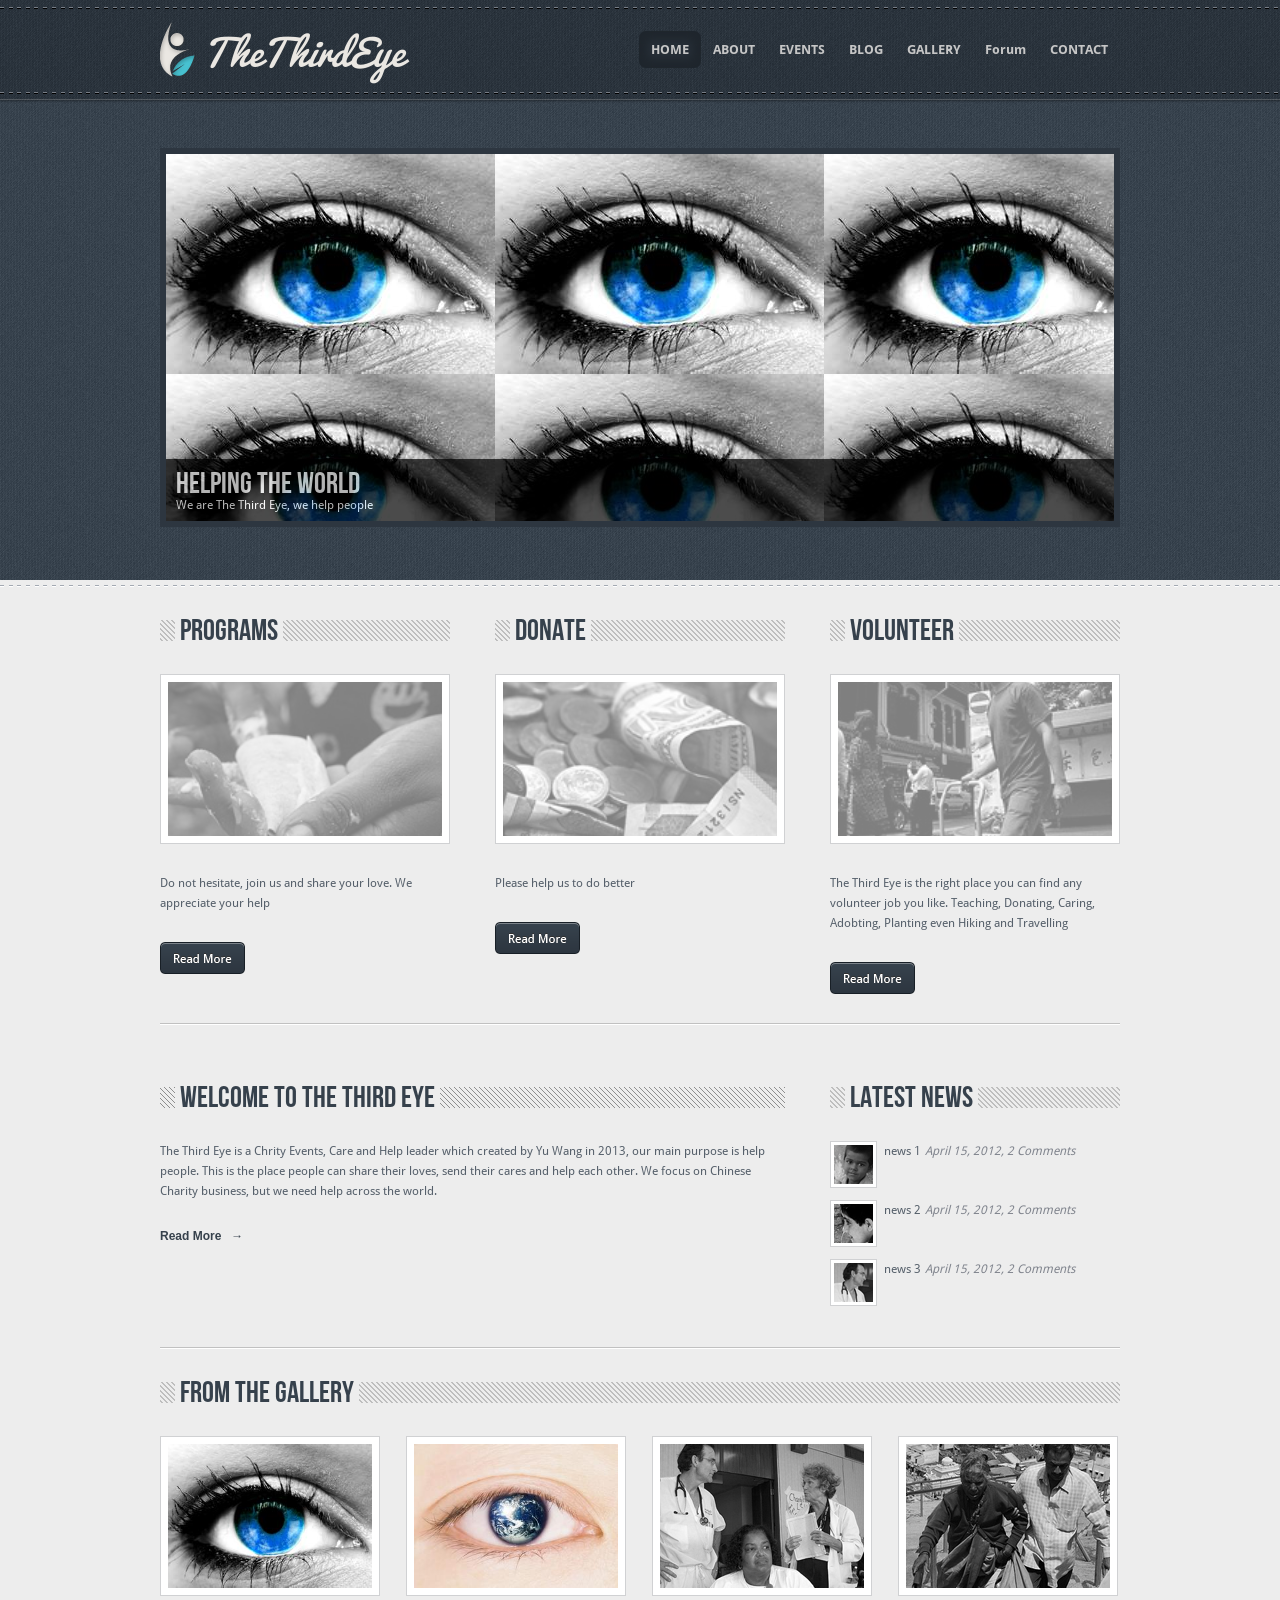
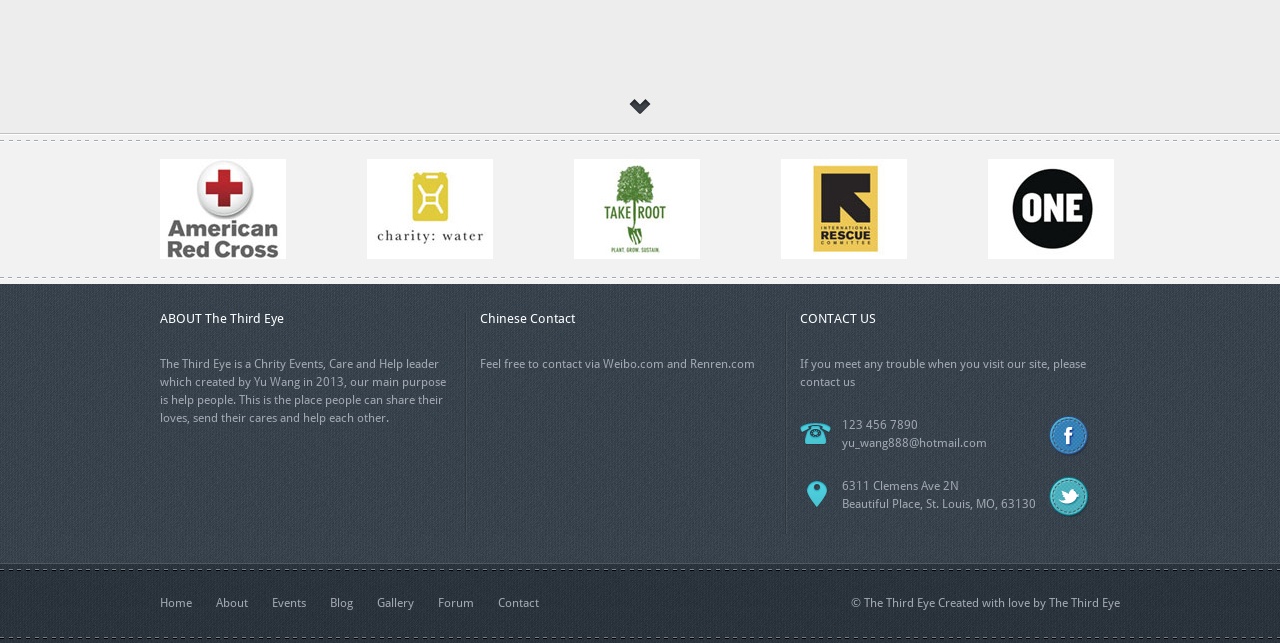
<file: index.html>
<!DOCTYPE html PUBLIC "-//W3C//DTD XHTML 1.0 Transitional//EN" "http://www.w3.org/TR/xhtml1/DTD/xhtml1-transitional.dtd">
<html xmlns="http://www.w3.org/1999/xhtml"><head>

<title>The Third Eye</title>


<script type="text/javascript" src="js/jquery.js"></script>

<!-- THIS IS FOR THE LIGHTBOX EFFECT -->
<link rel="stylesheet" href="css/prettyPhoto.css" type="text/css" media="screen" title="prettyPhoto main stylesheet" charset="utf-8" />
<script src="js/jquery.prettyPhoto.js" type="text/javascript" charset="utf-8"></script>
<script type="text/javascript" charset="utf-8">
  $(document).ready(function(){
    $("a[rel^='prettyPhoto']").prettyPhoto();
  });
</script>
<!-- ////////////////////////////////////////////////////////////////////-->

<!--  THIS LITTLE SCRIPT IS FOR THE SLIDER -->

<!--THERE ARE OTHER SCRIPTS IN THE FOOTER SECTION OF THIS FILE -->

<!-- ////////////////////////////////////////////////////////////////////-->

<script type="text/javascript" src="js/coin-slider.min.js"></script>
<script>
$(document).ready(function() {
	$('#slider').coinslider({ 
		hoverPause: true,
		titleSpeed: 500,
		width: 948,
		height: 367,
		effect: 'random',
	
	});
});
</script>
<!-- ////////////////////////////////////////////////////////////////////-->

<!--  CONTROLS THE SLIDING PANEL FOR THE LOGOS -->

<!-- ////////////////////////////////////////////////////////////////////-->

<script>
	$(document).ready(function(){
			$(".controls").click(function(e){
				if($(this).hasClass('down-arrow')) {
					$(this).addClass('up-arrow').removeClass('down-arrow');
				}
				else {
					$(this).addClass('down-arrow').removeClass('up-arrow');
				}
				e.preventDefault();
				$("#logo-background").slideToggle("slow");
			});
	});
</script>
<!-- ////////////////////////////////////////////////////////////////////-->

<link href="style.css" rel="stylesheet" type="text/css" />
<meta http-equiv="Content-Type" content="text/html; charset=utf-8" /></head>

<body>
<div id="header-background">
	<div id="header">
    	<div id="logo">
        	<a href="index.html">TheThirdEye</a>
        </div><!--END logo-->
        
        <div id="nav">
        	<ul id="navigation">
            	<li><a class="active" href="index.html">HOME</a>
                	<ul>
                    	<li><a href="single-post.html">I want to help</a></li>
                        <li><a href="gallery-2column.html">I need help</a></li>
                    	<li><a href="events-post.html">Events Post</a></li>
                    	<li><a href="404.html">Donate us</a></li>
                        <li><a href="blank.html">Forum</a></li>
<!--
                        <li><a href="blank.html">Blank Page</a></li>
                        <li><a href="layout.html">html stuff</a></li>
-->
                    </ul>
                </li>
                <li><a href="about.html">ABOUT</a></li>
                <li><a href="events.html">EVENTS</a></li>
                <li><a href="blog.html">BLOG</a></li>
                <li><a href="gallery.html">GALLERY</a>
                	<ul>
                    	<li><a href="single-post.html">Single Post</a></li>
                        <li><a href="gallery-2column.html">Gallery 2 Column</a></li>
                    	<li><a href="events-post.html">Events Post</a></li>
                    	<li><a href="404.html">404 Page</a></li>
                    </ul>
                </li>
                <li><a href="blank.html">Forum</a></li>
                <li><a href="contact.php">CONTACT</a></li> 
            </ul>
        </div><!--END navigation-->
    </div><!--END header-->
</div><!--END header-background -->
<div class="clear"></div>
<div id="slider-background">
<div id="slider-padding">
	<div id="slider">
            <a href="#" target="_blank"><img src="images/eye1.jpg" alt="children" height="367" width="948" /><span><h1>Helping the world</h1><p>We are The Third Eye, we help people</p></span></a> 
            <a href="#"><img src="images/eye2.jpg" alt="children" height="367" width="948" /></a> 
            <a href="#"><img src="images/eye1.jpg" alt="children" height="367" width="948" /></a> 
            <a href="#"><img src="images/slider-image1.jpg" alt="children" height="367" width="948" /><span><h1>We Need Your Support</h1><p>Help us help those around the world.</p></span></a> 
    </div><!--END slider-->
   </div><!--END slider-padding-->
</div><!--END slider-background-->
    
<div id="content">
		<div class="left-column">
    	<h1 class="tag-background"><span class="background">PROGRAMS</span></h1>
        <div class="padding"><!--The padding div is only to give the images below a 7px padding with a white background. Won't work without it because of the zoom effect-->
        <div class="wrap">
        	<img src="images/left-image.jpg" alt="image" />
        </div><!--END wrap-->
        </div>
        <p>Do not hesitate, join us and share your love. We appreciate your help </p>
        <a href="#"><img class="button" src="images/read-more.png" alt="read more" height="32" width="85" /></a>
    </div><!--END left-column-->
    
    <div class="center-column">
    	<h1 class="tag-background"><span class="background">DONATE</span></h1>
        <div class="padding">
        <div class="wrap">
        	<img src="images/center-image.jpg" alt="image" />
        </div><!--END wrap-->
        </div>
        <p>Please help us to do better </p>
        <a href="#"><img class="button" src="images/read-more.png" alt="read more" height="32" width="85" /></a>
    </div><!--END center-column-->
    
    <div class="right-column">
    	<h1 class="tag-background"><span class="background">VOLUNTEER</span></h1>
        <div class="padding">
        <div class="wrap">
        	<img src="images/right-image.jpg" alt="image" />
        </div><!--END wrap-->
        </div>
        <p>The Third Eye is the right place you can find any volunteer job you like. Teaching, Donating, Caring, Adobting, Planting even Hiking and Travelling </p>
        <a href="#"><img class="button" src="images/read-more.png" alt="read more" height="32" width="85" /></a>
    </div><!--END right-column-->
    <div class="clear"></div>
    <hr />
    
    <div class="two-thirds">
    	<h1 class="tag-background"><span class="background">WELCOME TO THE THIRD EYE</span></h1>
        <p>The Third Eye is a Chrity Events, Care and Help leader which created by Yu Wang in 2013, our main purpose is help people. This is the place people can share their loves, send their cares and help each other. We focus on Chinese Charity business, but we need help across the world.</p>
        
    	
        <span class="read-more"><a href="#">Read More &nbsp; &rarr;</a></span>
    </div><!--END two-thirds-->
    
    <div class="one-third">
    	<h1 class="tag-background"><span class="background">LATEST NEWS</span></h1>
        <div id="latest-news">
        <ul>
        	<li><img class="thumb" src="images/latest-news1.png" alt="news" height="39" width="39" />
            <span class="title">news 1</span>
            <span class="date">April 15, 2012, 2 Comments</span></li>
        
            <li><img class="thumb" src="images/latest-news2.png" alt="news" height="39" width="39" />
            <span class="title">news 2</span>
            <span class="date">April 15, 2012, 2 Comments</span></li>
        
            <li><img class="thumb" src="images/latest-news3.png" alt="news" height="39" width="39" />
            <span class="title">news 3</span>
            <span class="date">April 15, 2012, 2 Comments</span></li>
       </ul>
    </div><!--END latest-news-->
    </div><!--END 	one-third-->
    <div class="clear"></div><!--Clearing the floats-->
    <hr />
    
    <div id="gallery">
    	<h1 class="tag-background"><span class="background">FROM THE GALLERY</span></h1>
        <ul>
        	<li><a href="images/fullsize.png" rel="prettyPhoto[gallery]"><img src="images/eye1.jpg" alt="gallery image" height="144" width="204" /></a></li>
            <li><a href="images/fullsize.png" rel="prettyPhoto[gallery]"><img src="images/eye2.jpg" alt="gallery image" height="144" width="204" /></a></li>
            <li><a href="images/fullsize.png" rel="prettyPhoto[gallery]"><img src="images/gallery-image3.png" alt="gallery image" height="144" width="204" /></a></li>
            <li><a href="images/fullsize.png" rel="prettyPhoto[gallery]"><img src="images/gallery-image4.png" alt="gallery image" height="144" width="204" /></a></li>
       </ul>
    </div><!--END gallery-->
</div><!--END content-->

	<div id="arrows">
    	<a class="controls down-arrow" href="#"></a>
    </div><!--END arrows-->
<div id="logo-background">
	<div id="logos-wrapper">
    	<ul id="logos">
        	<li><a href="#"><img src="images/logo1.jpg" alt="non profit logo" height="100" width="126" /></a></li>
            <li><a href="#"><img src="images/logo2.jpg" alt="non profit logo" height="100" width="126" /></a></li>
            <li><a href="#"><img src="images/logo3.jpg" alt="non profit logo" height="100" width="126" /></a></li>
            <li><a href="#"><img src="images/logo4.jpg" alt="non profit logo" height="100" width="126" /></a></li>
            <li><a href="#"><img src="images/logo5.jpg" alt="non profit logo" height="100" width="126" /></a></li></ul></div><!--END logos-wrapper-->
</div><!--END logo-background-->

<div id="widget-background">
	<div id="footer-widgets">
        <div class="widget">
        	<h1>ABOUT The Third Eye</h1>
        	<p>The Third Eye is a Chrity Events, Care and Help leader which created by Yu Wang in 2013, our main purpose is help people. This is the place people can share their loves, send their cares and help each other.</p>
        </div><!--END widget-->
          
          <div class="widget">
          	<h1>Chinese Contact</h1>
            <p>Feel free to contact via Weibo.com and Renren.com</p>
            
          </div><!--END widget-->
          
          <div class="widget">
          		<h1>CONTACT US</h1>
                <p>If you meet any trouble when you visit our site, please contact us</p>
                <span id="phone">123 456 7890 <br />yu_wang888@hotmail.com<a href="http://facebook.com" target="_blank" class="facebook"></a></span>
                <span id="address">6311 Clemens Ave 2N <br />Beautiful Place, St. Louis, MO, 63130<a href="#" class="twitter"></a></span>
          </div><!--END widget--> 
                
                <div class="clear"></div>
        </div><!--END footer-widgets-->
    <div class="clear"></div>
</div><!--END widget-background-->
<div id="footer-background">
	<div id="footer-navigation">
    	<ul>
        	<li><a class="active" href="index.html">Home</a></li>
            <li><a href="about.html">About</a></li>
            <li><a href="events.html">Events</a></li>
            <li><a href="blog.html">Blog</a></li>
            <li><a href="gallery.html">Gallery</a></li>
            <li><a href="gallery.html">Forum</a></li>
            <li><a href="contact.php">Contact</a></li>
       </ul>
       
       <div id="copyright">
    	&copy; <a class="active" href="#">The Third Eye</a> Created with love by The Third Eye
    </div><!--END copyright-->
    </div><!--END footer-navigation-->
</div><!--END footer-background-->
        <script type="text/javascript">
            $(function() {
				$('.wrap img').hover(
					function(){
						var $this = $(this);
						$this.stop().animate({'opacity':'1.0','height':'210px','top':'0px','left':'0px'});
					},
					function(){
						var $this = $(this);
						$this.stop().animate({'opacity':'0.5','height':'325px','top':'-66.5px','left':'-150px'});
					}
				);
            });
        </script>
<script src="http://twitterjs.googlecode.com/svn/trunk/src/twitter.min.js"></script>
<script type="text/javascript" charset="utf-8">
getTwitters('tweet', {
    id: 'mojothemes',
    count: 3,
    enableLinks: true,
    ignoreReplies: false,
    clearContents: true,
    template: '<p>"%text%" <a href="http://twitter.com/%user_screen_name%/statuses/%id%/">%time%</a></p>'
});
</script>
</body>
</html>
</file>
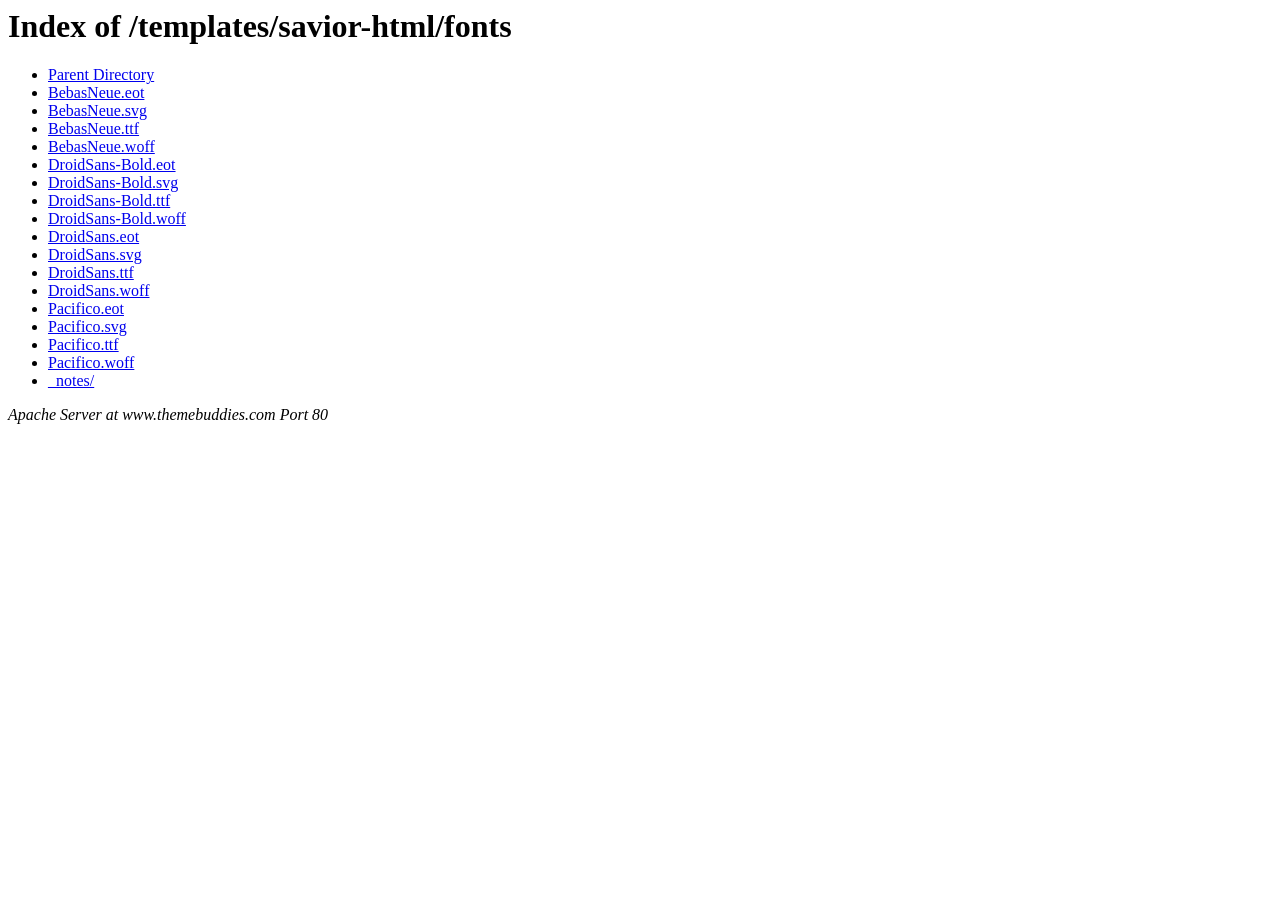
<file: fonts/index.html>
<!DOCTYPE HTML PUBLIC "-//W3C//DTD HTML 3.2 Final//EN">
<html>
 <head>
  <title>Index of /templates/savior-html/fonts</title>
 <meta http-equiv="Content-Type" content="text/html; charset=utf-8" /></head>
 <body>
<h1>Index of /templates/savior-html/fonts</h1>
<ul><li><a href="/templates/savior-html/"> Parent Directory</a></li>
<li><a href="BebasNeue.eot"> BebasNeue.eot</a></li>
<li><a href="BebasNeue.svg"> BebasNeue.svg</a></li>
<li><a href="BebasNeue.ttf"> BebasNeue.ttf</a></li>
<li><a href="BebasNeue.woff"> BebasNeue.woff</a></li>
<li><a href="DroidSans-Bold.eot"> DroidSans-Bold.eot</a></li>
<li><a href="DroidSans-Bold.svg"> DroidSans-Bold.svg</a></li>
<li><a href="DroidSans-Bold.ttf"> DroidSans-Bold.ttf</a></li>
<li><a href="DroidSans-Bold.woff"> DroidSans-Bold.woff</a></li>
<li><a href="DroidSans.eot"> DroidSans.eot</a></li>
<li><a href="DroidSans.svg"> DroidSans.svg</a></li>
<li><a href="DroidSans.ttf"> DroidSans.ttf</a></li>
<li><a href="DroidSans.woff"> DroidSans.woff</a></li>
<li><a href="Pacifico.eot"> Pacifico.eot</a></li>
<li><a href="Pacifico.svg"> Pacifico.svg</a></li>
<li><a href="Pacifico.ttf"> Pacifico.ttf</a></li>
<li><a href="Pacifico.woff"> Pacifico.woff</a></li>
<li><a href="_notes/"> _notes/</a></li>
</ul>
<address>Apache Server at www.themebuddies.com Port 80</address>
</body></html>
</file>
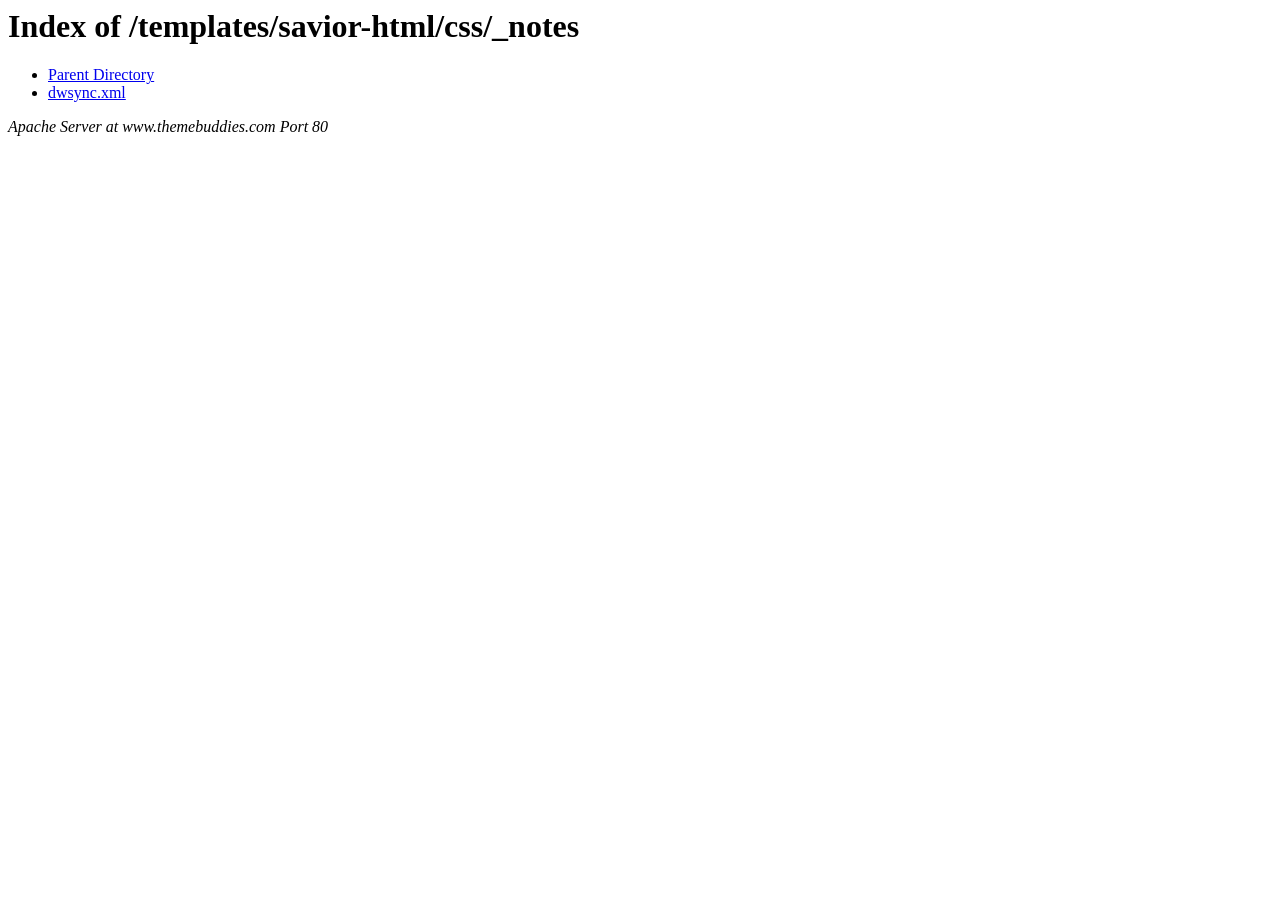
<file: css/_notes/index.html>
<!DOCTYPE HTML PUBLIC "-//W3C//DTD HTML 3.2 Final//EN">
<html>
 <head>
  <title>Index of /templates/savior-html/css/_notes</title>
 <meta http-equiv="Content-Type" content="text/html; charset=utf-8" /></head>
 <body>
<h1>Index of /templates/savior-html/css/_notes</h1>
<ul><li><a href="/templates/savior-html/css/"> Parent Directory</a></li>
<li><a href="dwsync.xml"> dwsync.xml</a></li>
</ul>
<address>Apache Server at www.themebuddies.com Port 80</address>
</body></html>
</file>
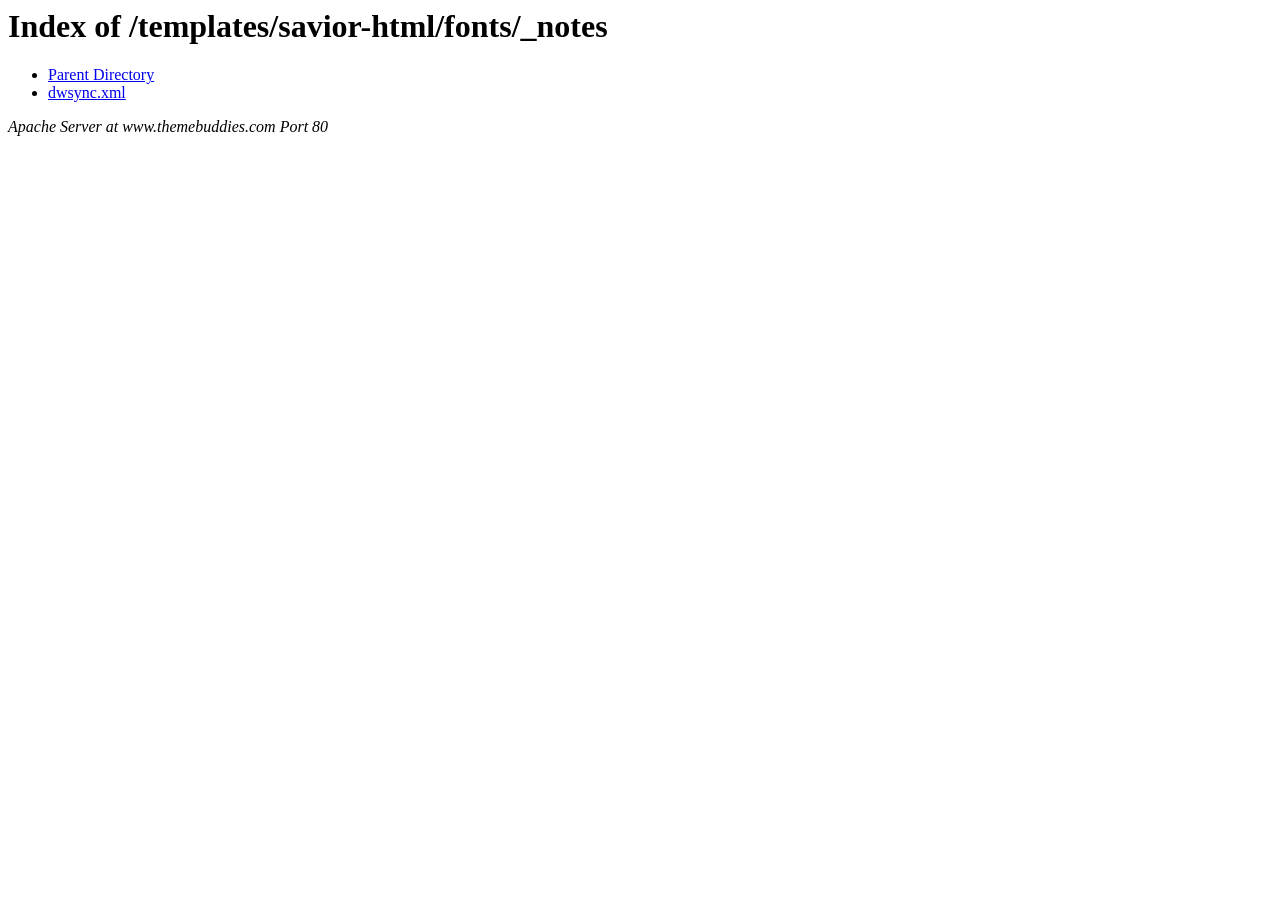
<file: fonts/_notes/index.html>
<!DOCTYPE HTML PUBLIC "-//W3C//DTD HTML 3.2 Final//EN">
<html>
 <head>
  <title>Index of /templates/savior-html/fonts/_notes</title>
 <meta http-equiv="Content-Type" content="text/html; charset=utf-8" /></head>
 <body>
<h1>Index of /templates/savior-html/fonts/_notes</h1>
<ul><li><a href="/templates/savior-html/fonts/"> Parent Directory</a></li>
<li><a href="dwsync.xml"> dwsync.xml</a></li>
</ul>
<address>Apache Server at www.themebuddies.com Port 80</address>
</body></html>
</file>
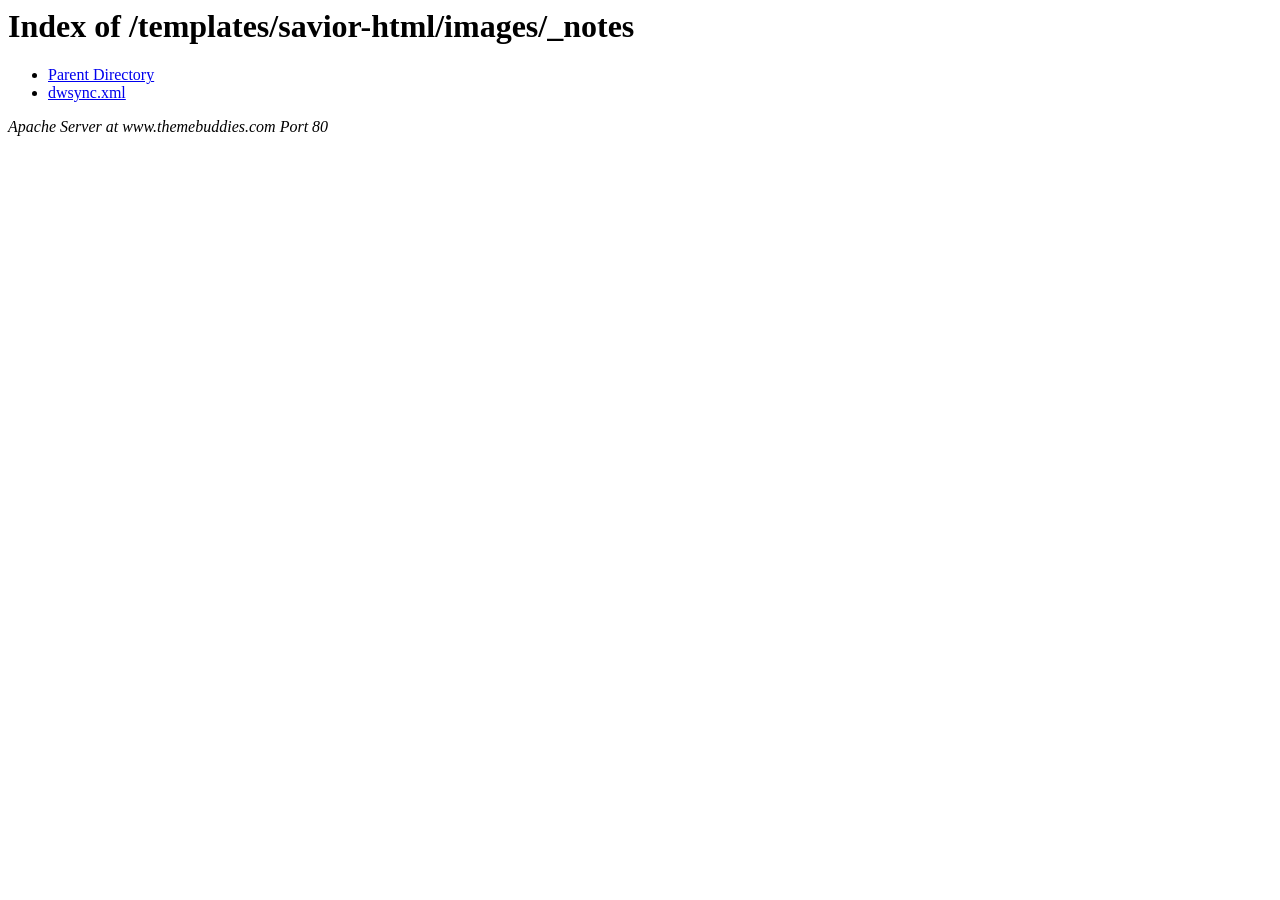
<file: images/_notes/index.html>
<!DOCTYPE HTML PUBLIC "-//W3C//DTD HTML 3.2 Final//EN">
<html>
 <head>
  <title>Index of /templates/savior-html/images/_notes</title>
 <meta http-equiv="Content-Type" content="text/html; charset=utf-8" /></head>
 <body>
<h1>Index of /templates/savior-html/images/_notes</h1>
<ul><li><a href="/templates/savior-html/images/"> Parent Directory</a></li>
<li><a href="dwsync.xml"> dwsync.xml</a></li>
</ul>
<address>Apache Server at www.themebuddies.com Port 80</address>
</body></html>
</file>
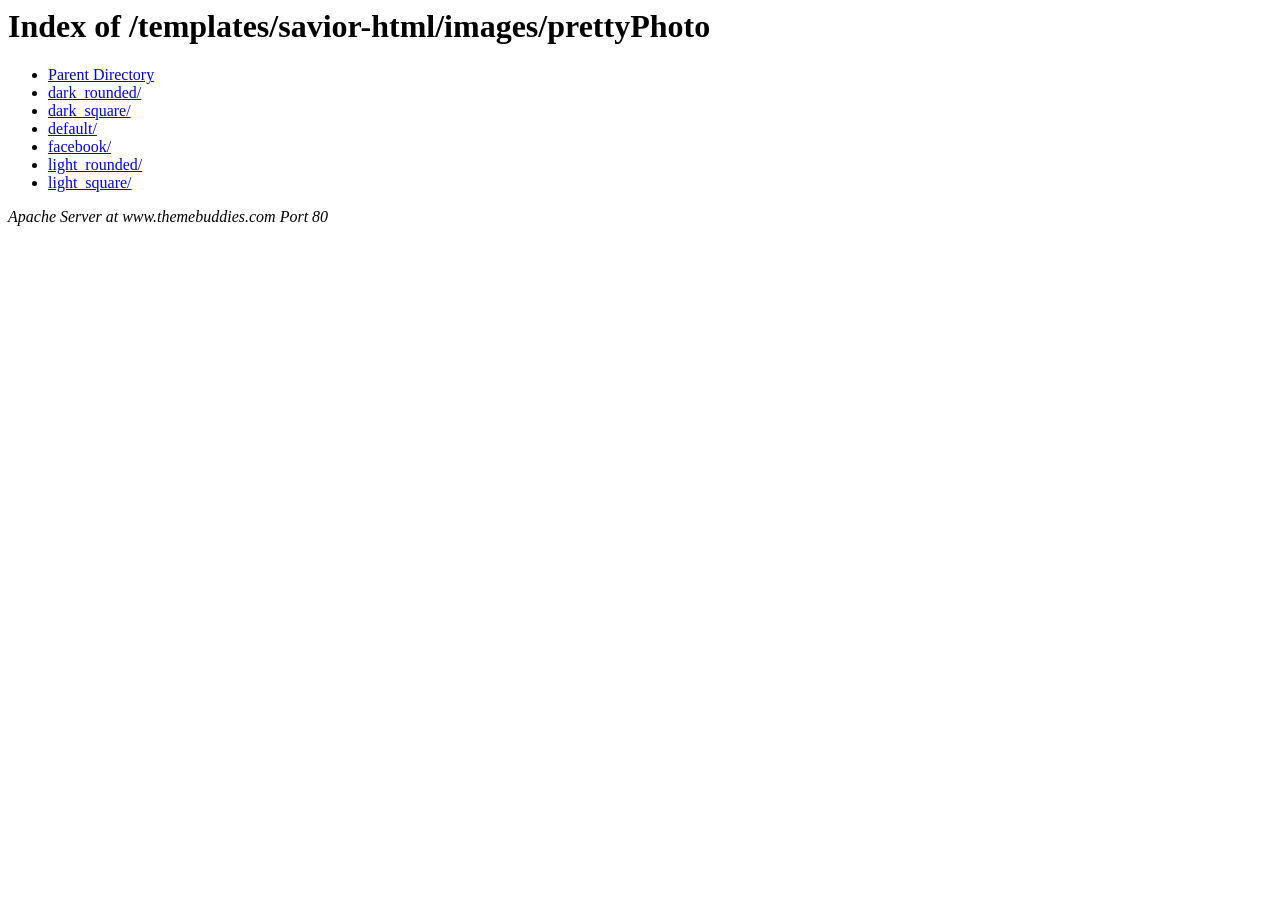
<file: images/prettyPhoto/index.html>
<!DOCTYPE HTML PUBLIC "-//W3C//DTD HTML 3.2 Final//EN">
<html>
 <head>
  <title>Index of /templates/savior-html/images/prettyPhoto</title>
 <meta http-equiv="Content-Type" content="text/html; charset=utf-8" /></head>
 <body>
<h1>Index of /templates/savior-html/images/prettyPhoto</h1>
<ul><li><a href="/templates/savior-html/images/"> Parent Directory</a></li>
<li><a href="dark_rounded/"> dark_rounded/</a></li>
<li><a href="dark_square/"> dark_square/</a></li>
<li><a href="default/"> default/</a></li>
<li><a href="facebook/"> facebook/</a></li>
<li><a href="light_rounded/"> light_rounded/</a></li>
<li><a href="light_square/"> light_square/</a></li>
</ul>
<address>Apache Server at www.themebuddies.com Port 80</address>
</body></html>
</file>
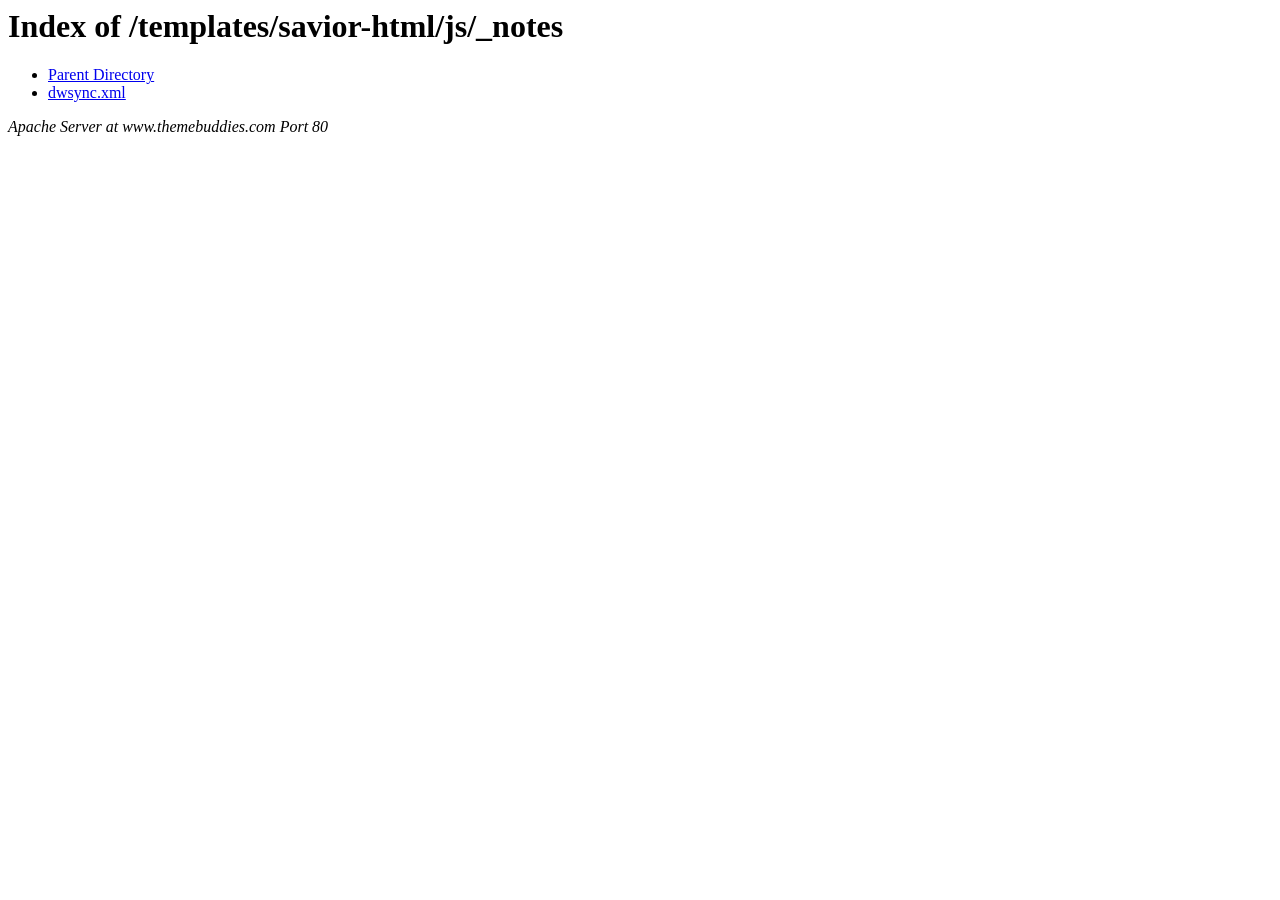
<file: js/_notes/index.html>
<!DOCTYPE HTML PUBLIC "-//W3C//DTD HTML 3.2 Final//EN">
<html>
 <head>
  <title>Index of /templates/savior-html/js/_notes</title>
 <meta http-equiv="Content-Type" content="text/html; charset=utf-8" /></head>
 <body>
<h1>Index of /templates/savior-html/js/_notes</h1>
<ul><li><a href="/templates/savior-html/js/"> Parent Directory</a></li>
<li><a href="dwsync.xml"> dwsync.xml</a></li>
</ul>
<address>Apache Server at www.themebuddies.com Port 80</address>
</body></html>
</file>
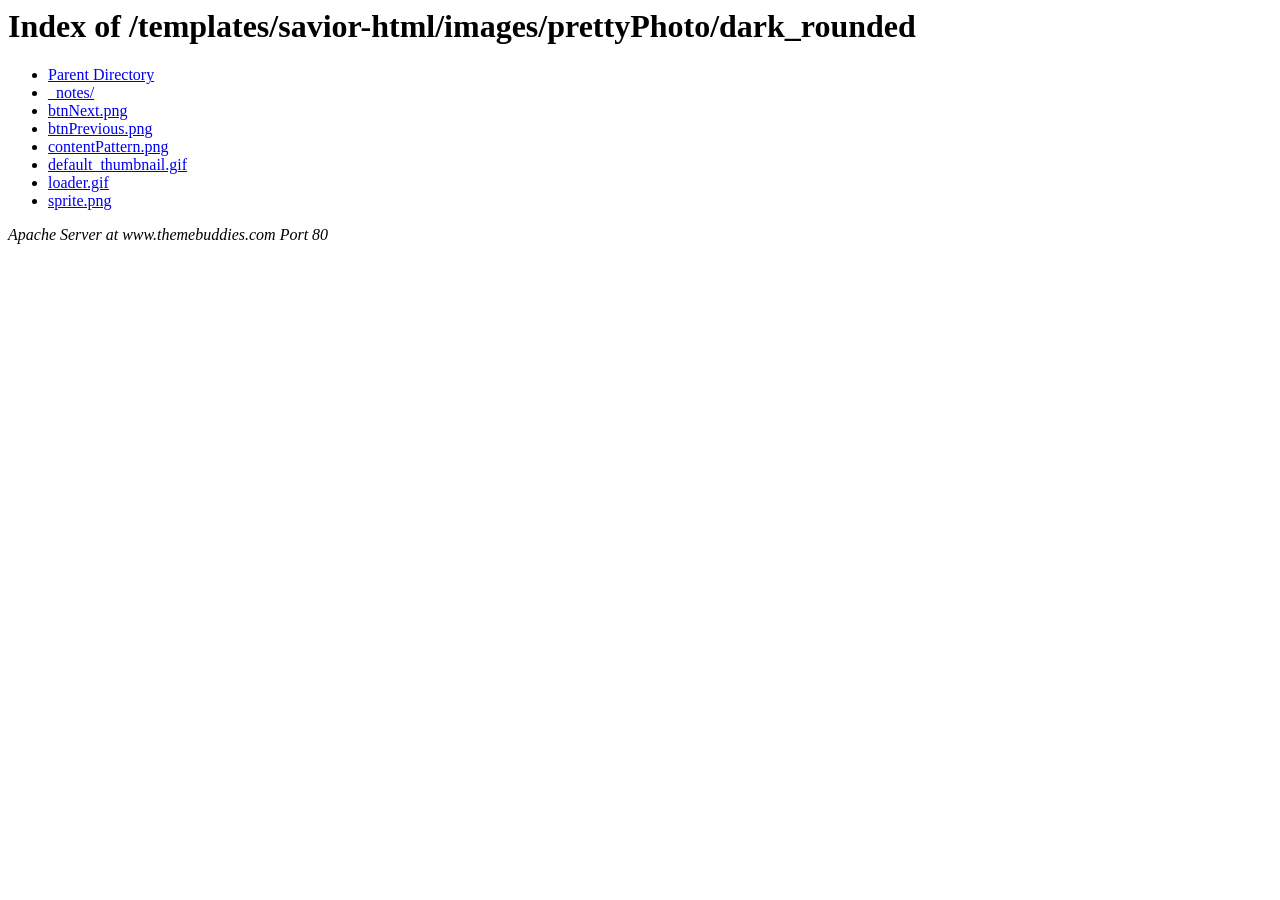
<file: images/prettyPhoto/dark_rounded/index.html>
<!DOCTYPE HTML PUBLIC "-//W3C//DTD HTML 3.2 Final//EN">
<html>
 <head>
  <title>Index of /templates/savior-html/images/prettyPhoto/dark_rounded</title>
 <meta http-equiv="Content-Type" content="text/html; charset=utf-8" /></head>
 <body>
<h1>Index of /templates/savior-html/images/prettyPhoto/dark_rounded</h1>
<ul><li><a href="/templates/savior-html/images/prettyPhoto/"> Parent Directory</a></li>
<li><a href="_notes/"> _notes/</a></li>
<li><a href="btnNext.png"> btnNext.png</a></li>
<li><a href="btnPrevious.png"> btnPrevious.png</a></li>
<li><a href="contentPattern.png"> contentPattern.png</a></li>
<li><a href="default_thumbnail.gif"> default_thumbnail.gif</a></li>
<li><a href="loader.gif"> loader.gif</a></li>
<li><a href="sprite.png"> sprite.png</a></li>
</ul>
<address>Apache Server at www.themebuddies.com Port 80</address>
</body></html>
</file>
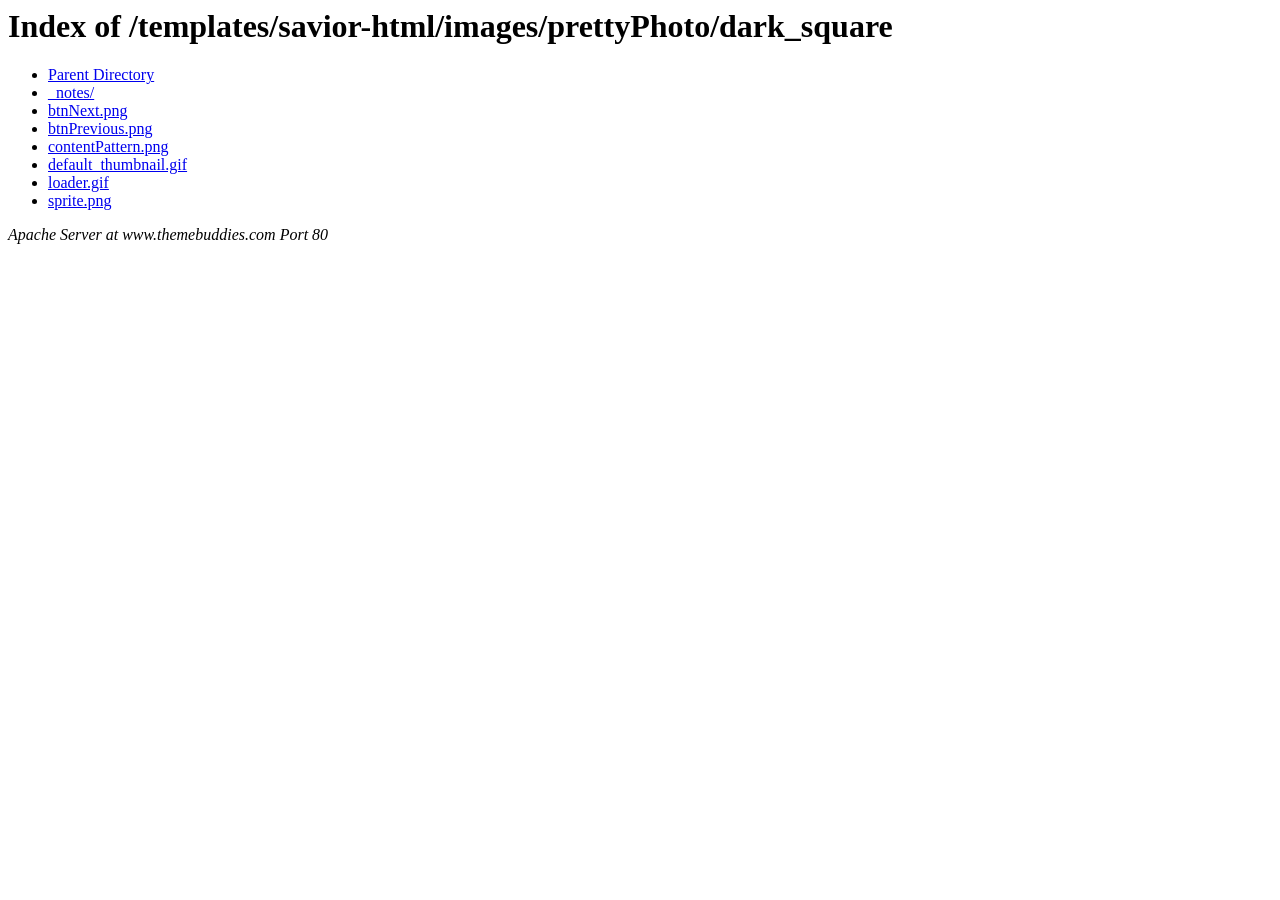
<file: images/prettyPhoto/dark_square/index.html>
<!DOCTYPE HTML PUBLIC "-//W3C//DTD HTML 3.2 Final//EN">
<html>
 <head>
  <title>Index of /templates/savior-html/images/prettyPhoto/dark_square</title>
 <meta http-equiv="Content-Type" content="text/html; charset=utf-8" /></head>
 <body>
<h1>Index of /templates/savior-html/images/prettyPhoto/dark_square</h1>
<ul><li><a href="/templates/savior-html/images/prettyPhoto/"> Parent Directory</a></li>
<li><a href="_notes/"> _notes/</a></li>
<li><a href="btnNext.png"> btnNext.png</a></li>
<li><a href="btnPrevious.png"> btnPrevious.png</a></li>
<li><a href="contentPattern.png"> contentPattern.png</a></li>
<li><a href="default_thumbnail.gif"> default_thumbnail.gif</a></li>
<li><a href="loader.gif"> loader.gif</a></li>
<li><a href="sprite.png"> sprite.png</a></li>
</ul>
<address>Apache Server at www.themebuddies.com Port 80</address>
</body></html>
</file>
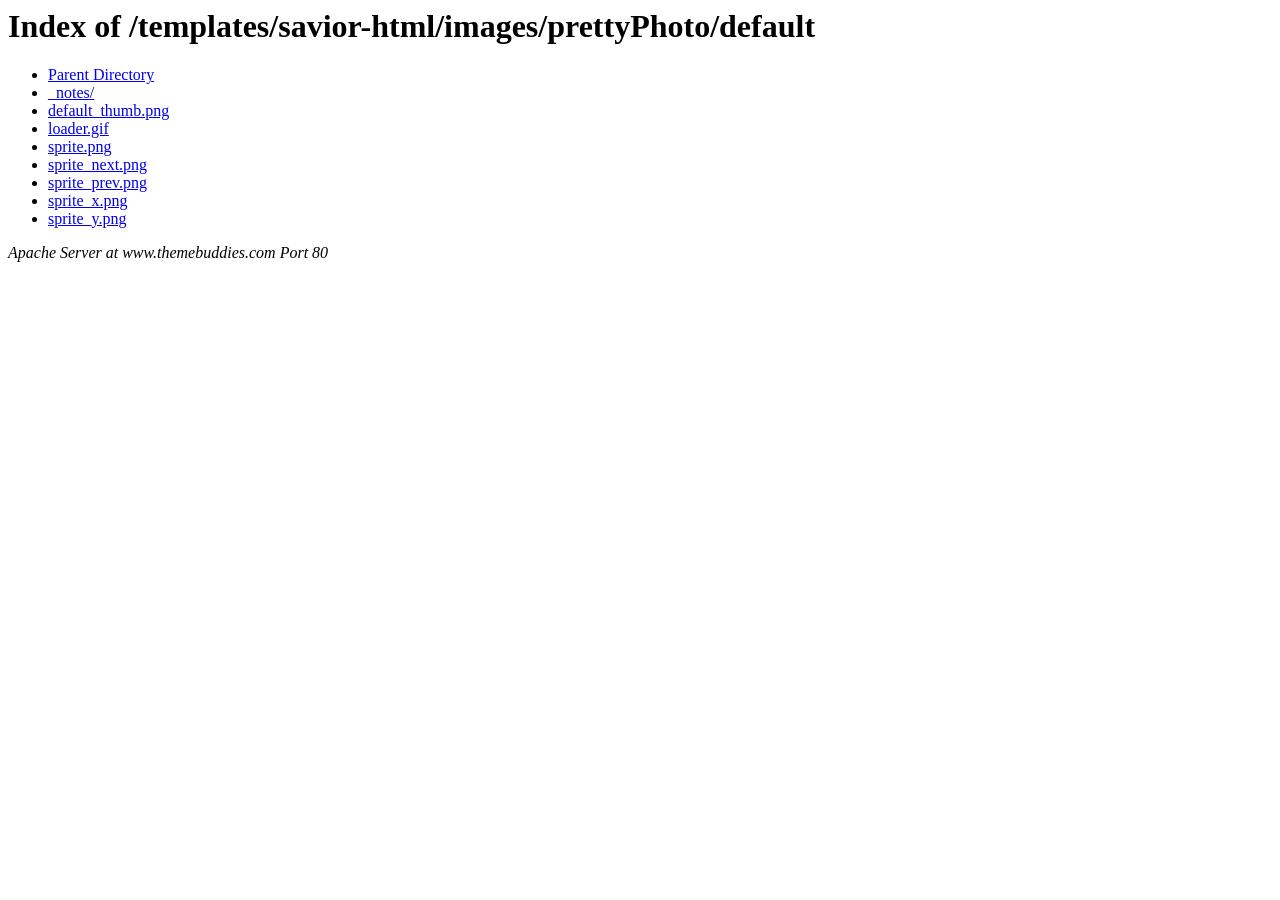
<file: images/prettyPhoto/default/index.html>
<!DOCTYPE HTML PUBLIC "-//W3C//DTD HTML 3.2 Final//EN">
<html>
 <head>
  <title>Index of /templates/savior-html/images/prettyPhoto/default</title>
 <meta http-equiv="Content-Type" content="text/html; charset=utf-8" /></head>
 <body>
<h1>Index of /templates/savior-html/images/prettyPhoto/default</h1>
<ul><li><a href="/templates/savior-html/images/prettyPhoto/"> Parent Directory</a></li>
<li><a href="_notes/"> _notes/</a></li>
<li><a href="default_thumb.png"> default_thumb.png</a></li>
<li><a href="loader.gif"> loader.gif</a></li>
<li><a href="sprite.png"> sprite.png</a></li>
<li><a href="sprite_next.png"> sprite_next.png</a></li>
<li><a href="sprite_prev.png"> sprite_prev.png</a></li>
<li><a href="sprite_x.png"> sprite_x.png</a></li>
<li><a href="sprite_y.png"> sprite_y.png</a></li>
</ul>
<address>Apache Server at www.themebuddies.com Port 80</address>
</body></html>
</file>
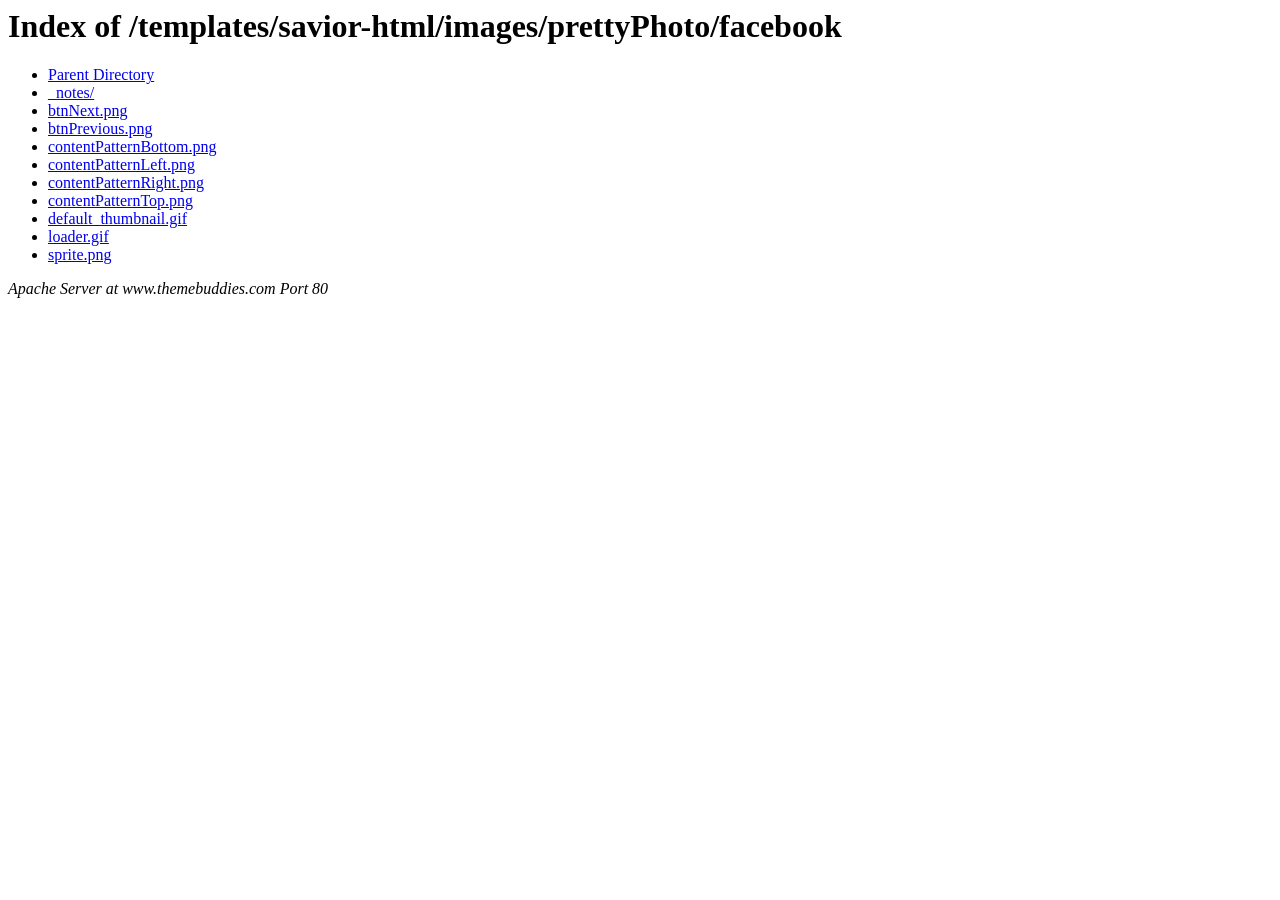
<file: images/prettyPhoto/facebook/index.html>
<!DOCTYPE HTML PUBLIC "-//W3C//DTD HTML 3.2 Final//EN">
<html>
 <head>
  <title>Index of /templates/savior-html/images/prettyPhoto/facebook</title>
 <meta http-equiv="Content-Type" content="text/html; charset=utf-8" /></head>
 <body>
<h1>Index of /templates/savior-html/images/prettyPhoto/facebook</h1>
<ul><li><a href="/templates/savior-html/images/prettyPhoto/"> Parent Directory</a></li>
<li><a href="_notes/"> _notes/</a></li>
<li><a href="btnNext.png"> btnNext.png</a></li>
<li><a href="btnPrevious.png"> btnPrevious.png</a></li>
<li><a href="contentPatternBottom.png"> contentPatternBottom.png</a></li>
<li><a href="contentPatternLeft.png"> contentPatternLeft.png</a></li>
<li><a href="contentPatternRight.png"> contentPatternRight.png</a></li>
<li><a href="contentPatternTop.png"> contentPatternTop.png</a></li>
<li><a href="default_thumbnail.gif"> default_thumbnail.gif</a></li>
<li><a href="loader.gif"> loader.gif</a></li>
<li><a href="sprite.png"> sprite.png</a></li>
</ul>
<address>Apache Server at www.themebuddies.com Port 80</address>
</body></html>
</file>
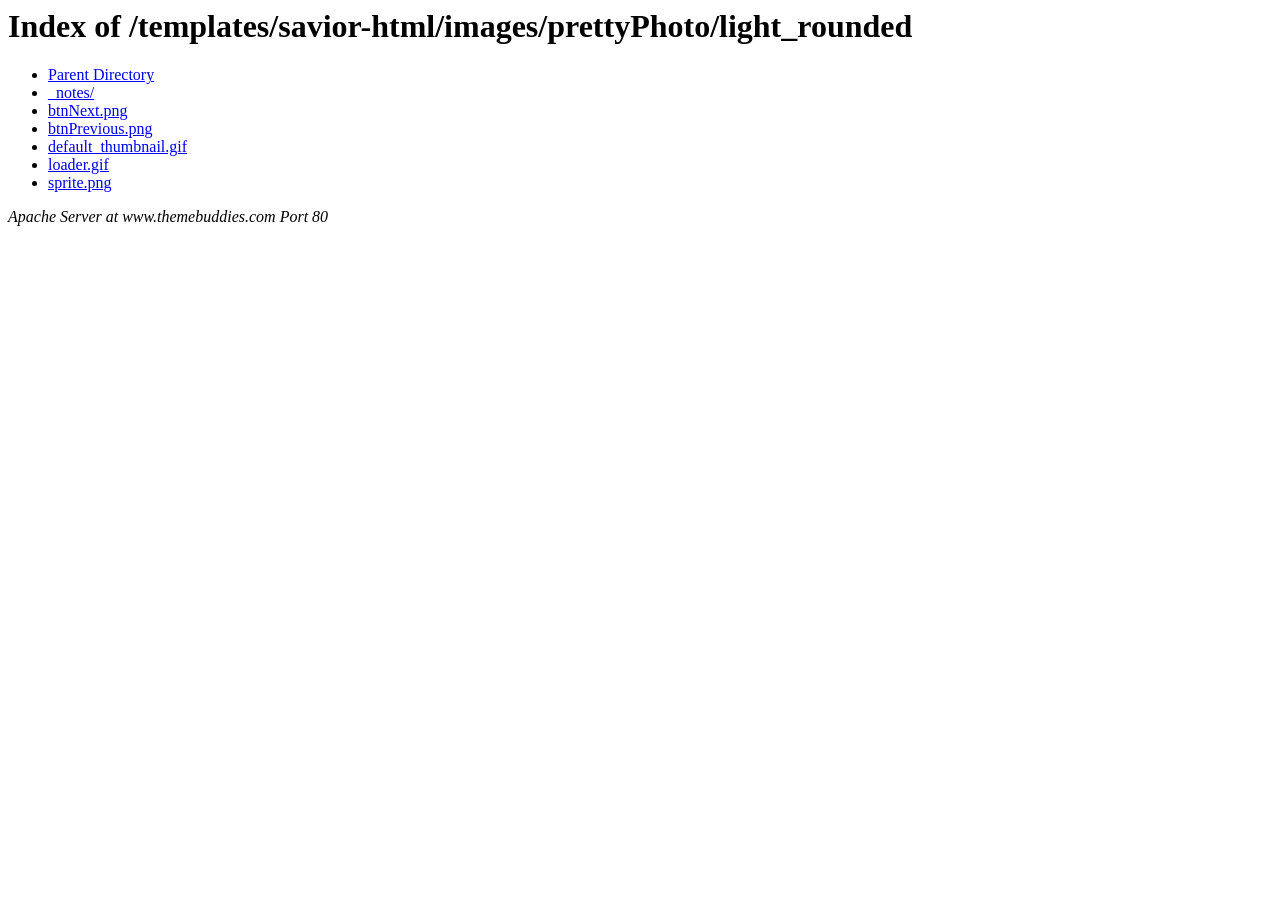
<file: images/prettyPhoto/light_rounded/index.html>
<!DOCTYPE HTML PUBLIC "-//W3C//DTD HTML 3.2 Final//EN">
<html>
 <head>
  <title>Index of /templates/savior-html/images/prettyPhoto/light_rounded</title>
 <meta http-equiv="Content-Type" content="text/html; charset=utf-8" /></head>
 <body>
<h1>Index of /templates/savior-html/images/prettyPhoto/light_rounded</h1>
<ul><li><a href="/templates/savior-html/images/prettyPhoto/"> Parent Directory</a></li>
<li><a href="_notes/"> _notes/</a></li>
<li><a href="btnNext.png"> btnNext.png</a></li>
<li><a href="btnPrevious.png"> btnPrevious.png</a></li>
<li><a href="default_thumbnail.gif"> default_thumbnail.gif</a></li>
<li><a href="loader.gif"> loader.gif</a></li>
<li><a href="sprite.png"> sprite.png</a></li>
</ul>
<address>Apache Server at www.themebuddies.com Port 80</address>
</body></html>
</file>
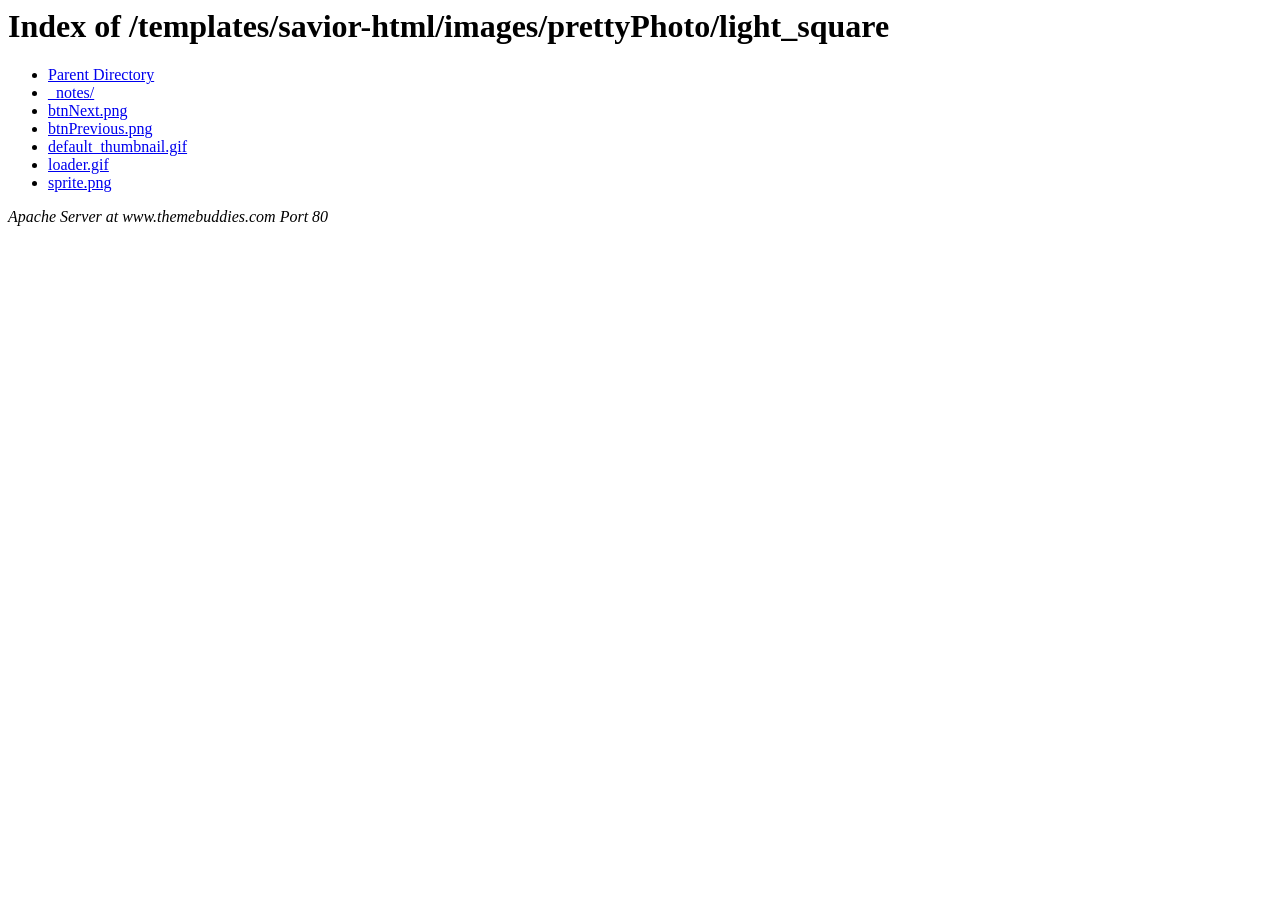
<file: images/prettyPhoto/light_square/index.html>
<!DOCTYPE HTML PUBLIC "-//W3C//DTD HTML 3.2 Final//EN">
<html>
 <head>
  <title>Index of /templates/savior-html/images/prettyPhoto/light_square</title>
 <meta http-equiv="Content-Type" content="text/html; charset=utf-8" /></head>
 <body>
<h1>Index of /templates/savior-html/images/prettyPhoto/light_square</h1>
<ul><li><a href="/templates/savior-html/images/prettyPhoto/"> Parent Directory</a></li>
<li><a href="_notes/"> _notes/</a></li>
<li><a href="btnNext.png"> btnNext.png</a></li>
<li><a href="btnPrevious.png"> btnPrevious.png</a></li>
<li><a href="default_thumbnail.gif"> default_thumbnail.gif</a></li>
<li><a href="loader.gif"> loader.gif</a></li>
<li><a href="sprite.png"> sprite.png</a></li>
</ul>
<address>Apache Server at www.themebuddies.com Port 80</address>
</body></html>
</file>
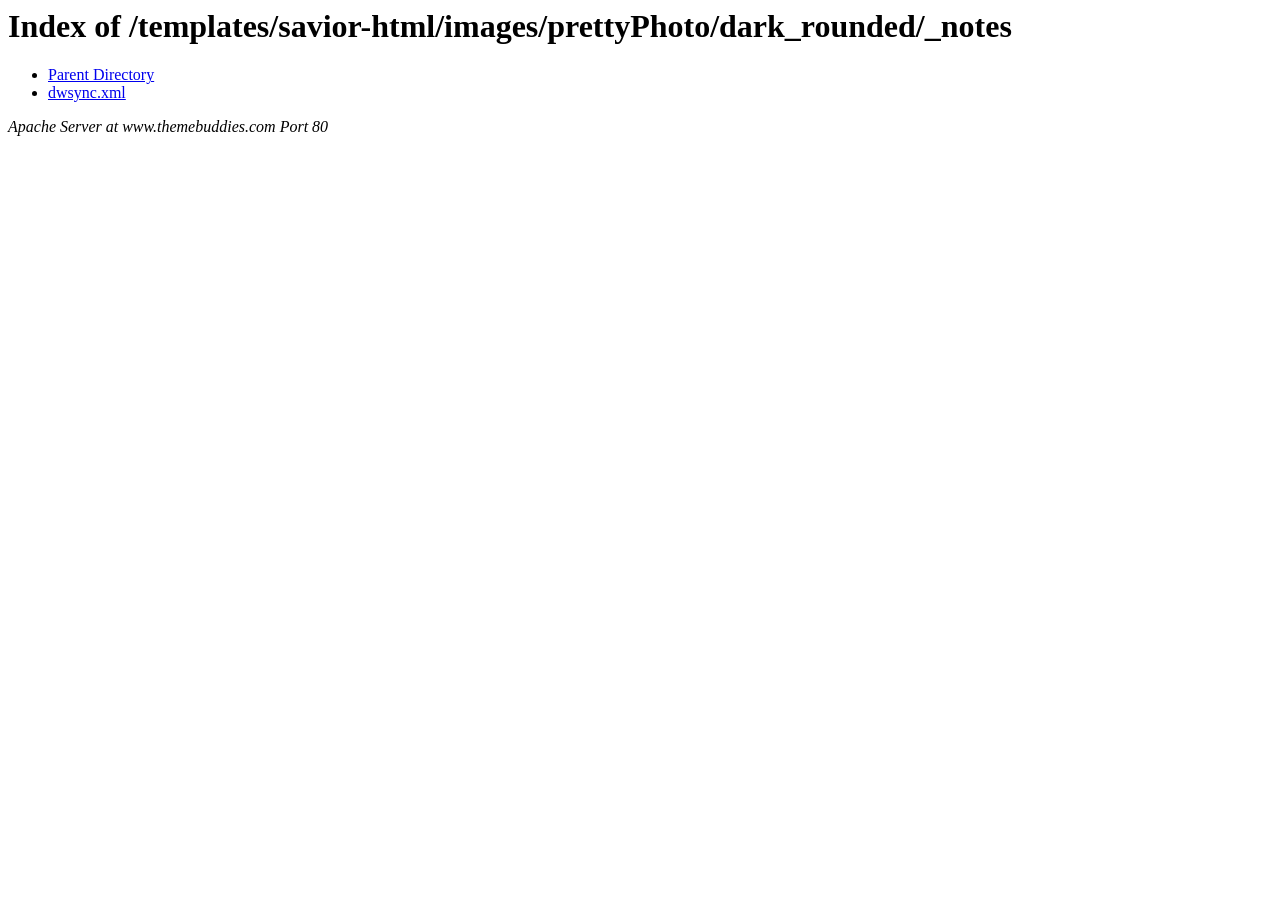
<file: images/prettyPhoto/dark_rounded/_notes/index.html>
<!DOCTYPE HTML PUBLIC "-//W3C//DTD HTML 3.2 Final//EN">
<html>
 <head>
  <title>Index of /templates/savior-html/images/prettyPhoto/dark_rounded/_notes</title>
 <meta http-equiv="Content-Type" content="text/html; charset=utf-8" /></head>
 <body>
<h1>Index of /templates/savior-html/images/prettyPhoto/dark_rounded/_notes</h1>
<ul><li><a href="/templates/savior-html/images/prettyPhoto/dark_rounded/"> Parent Directory</a></li>
<li><a href="dwsync.xml"> dwsync.xml</a></li>
</ul>
<address>Apache Server at www.themebuddies.com Port 80</address>
</body></html>
</file>
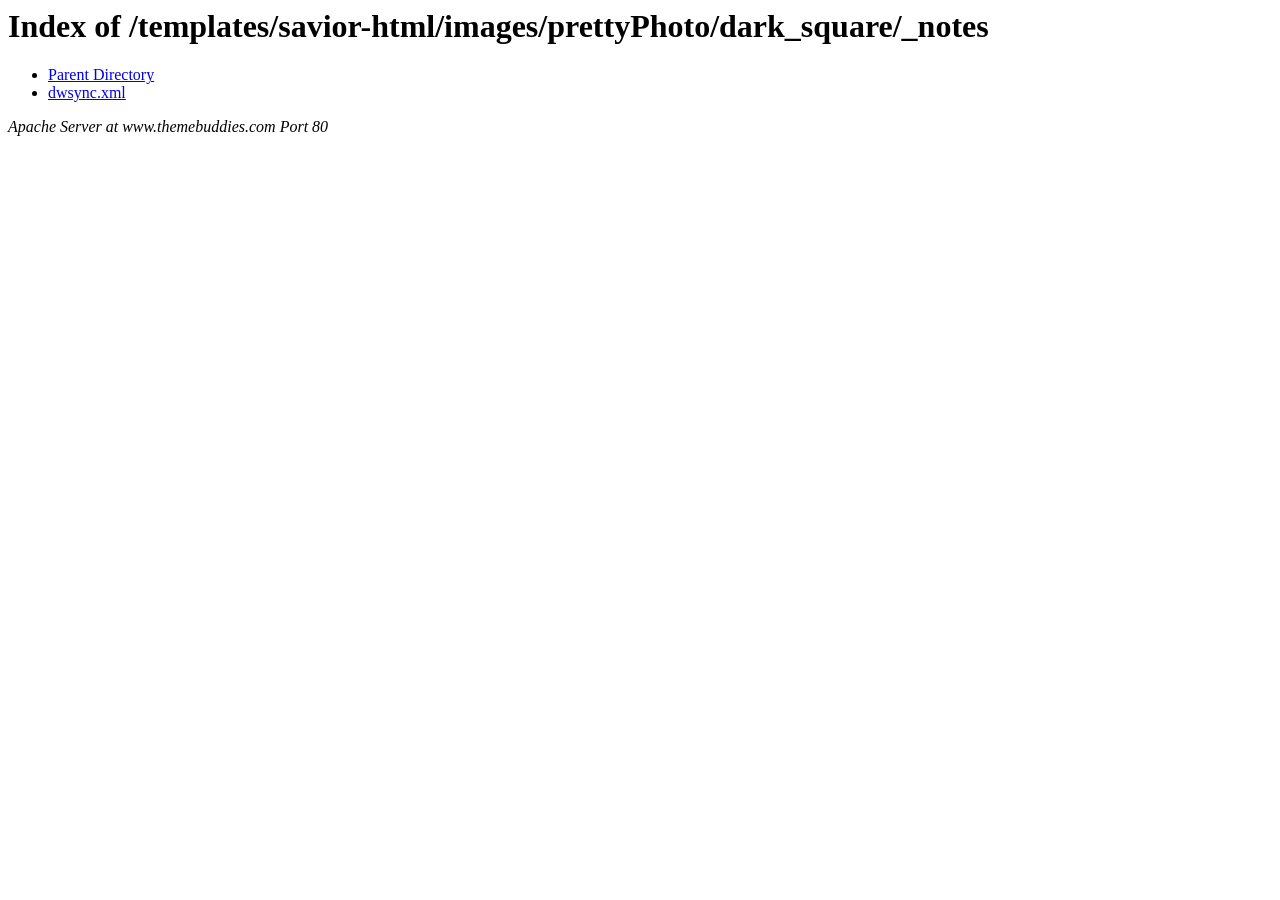
<file: images/prettyPhoto/dark_square/_notes/index.html>
<!DOCTYPE HTML PUBLIC "-//W3C//DTD HTML 3.2 Final//EN">
<html>
 <head>
  <title>Index of /templates/savior-html/images/prettyPhoto/dark_square/_notes</title>
 <meta http-equiv="Content-Type" content="text/html; charset=utf-8" /></head>
 <body>
<h1>Index of /templates/savior-html/images/prettyPhoto/dark_square/_notes</h1>
<ul><li><a href="/templates/savior-html/images/prettyPhoto/dark_square/"> Parent Directory</a></li>
<li><a href="dwsync.xml"> dwsync.xml</a></li>
</ul>
<address>Apache Server at www.themebuddies.com Port 80</address>
</body></html>
</file>
<file: css/prettyPhoto.css>
div.pp_default .pp_top,div.pp_default .pp_top .pp_middle,div.pp_default .pp_top .pp_left,div.pp_default .pp_top .pp_right,div.pp_default .pp_bottom,div.pp_default .pp_bottom .pp_left,div.pp_default .pp_bottom .pp_middle,div.pp_default .pp_bottom .pp_right{height:13px}
div.pp_default .pp_top .pp_left{background:url(../images/prettyPhoto/default/sprite.png) -78px -93px no-repeat}
div.pp_default .pp_top .pp_middle{background:url(../images/prettyPhoto/default/sprite_x.png) top left repeat-x}
div.pp_default .pp_top .pp_right{background:url(../images/prettyPhoto/default/sprite.png) -112px -93px no-repeat}
div.pp_default .pp_content .ppt{color:#f8f8f8}
div.pp_default .pp_content_container .pp_left{background:url(../images/prettyPhoto/default/sprite_y.png) -7px 0 repeat-y;padding-left:13px}
div.pp_default .pp_content_container .pp_right{background:url(../images/prettyPhoto/default/sprite_y.png) top right repeat-y;padding-right:13px}
div.pp_default .pp_next:hover{background:url(../images/prettyPhoto/default/sprite_next.png) center right no-repeat;cursor:pointer}
div.pp_default .pp_previous:hover{background:url(../images/prettyPhoto/default/sprite_prev.png) center left no-repeat;cursor:pointer}
div.pp_default .pp_expand{background:url(../images/prettyPhoto/default/sprite.png) 0 -29px no-repeat;cursor:pointer;width:28px;height:28px}
div.pp_default .pp_expand:hover{background:url(../images/prettyPhoto/default/sprite.png) 0 -56px no-repeat;cursor:pointer}
div.pp_default .pp_contract{background:url(../images/prettyPhoto/default/sprite.png) 0 -84px no-repeat;cursor:pointer;width:28px;height:28px}
div.pp_default .pp_contract:hover{background:url(../images/prettyPhoto/default/sprite.png) 0 -113px no-repeat;cursor:pointer}
div.pp_default .pp_close{width:30px;height:30px;background:url(../images/prettyPhoto/default/sprite.png) 2px 1px no-repeat;cursor:pointer}
div.pp_default .pp_gallery ul li a{background:url(../images/prettyPhoto/default/default_thumb.png) center center #f8f8f8;border:1px solid #aaa}
div.pp_default .pp_social{margin-top:7px}
div.pp_default .pp_gallery a.pp_arrow_previous,div.pp_default .pp_gallery a.pp_arrow_next{position:static;left:auto}
div.pp_default .pp_nav .pp_play,div.pp_default .pp_nav .pp_pause{background:url(../images/prettyPhoto/default/sprite.png) -51px 1px no-repeat;height:30px;width:30px}
div.pp_default .pp_nav .pp_pause{background-position:-51px -29px}
div.pp_default a.pp_arrow_previous,div.pp_default a.pp_arrow_next{background:url(../images/prettyPhoto/default/sprite.png) -31px -3px no-repeat;height:20px;width:20px;margin:4px 0 0}
div.pp_default a.pp_arrow_next{left:52px;background-position:-82px -3px}
div.pp_default .pp_content_container .pp_details{margin-top:5px}
div.pp_default .pp_nav{clear:none;height:30px;width:110px;position:relative}
div.pp_default .pp_nav .currentTextHolder{font-family:Georgia;font-style:italic;color:#999;font-size:11px;left:75px;line-height:25px;position:absolute;top:2px;margin:0;padding:0 0 0 10px}
div.pp_default .pp_close:hover,div.pp_default .pp_nav .pp_play:hover,div.pp_default .pp_nav .pp_pause:hover,div.pp_default .pp_arrow_next:hover,div.pp_default .pp_arrow_previous:hover{opacity:0.7}
div.pp_default .pp_description{font-size:11px;font-weight:700;line-height:14px;margin:5px 50px 5px 0}
div.pp_default .pp_bottom .pp_left{background:url(../images/prettyPhoto/default/sprite.png) -78px -127px no-repeat}
div.pp_default .pp_bottom .pp_middle{background:url(../images/prettyPhoto/default/sprite_x.png) bottom left repeat-x}
div.pp_default .pp_bottom .pp_right{background:url(../images/prettyPhoto/default/sprite.png) -112px -127px no-repeat}
div.pp_default .pp_loaderIcon{background:url(../images/prettyPhoto/default/loader.gif) center center no-repeat}
div.light_rounded .pp_top .pp_left{background:url(../images/prettyPhoto/light_rounded/sprite.png) -88px -53px no-repeat}
div.light_rounded .pp_top .pp_right{background:url(../images/prettyPhoto/light_rounded/sprite.png) -110px -53px no-repeat}
div.light_rounded .pp_next:hover{background:url(../images/prettyPhoto/light_rounded/btnNext.png) center right no-repeat;cursor:pointer}
div.light_rounded .pp_previous:hover{background:url(../images/prettyPhoto/light_rounded/btnPrevious.png) center left no-repeat;cursor:pointer}
div.light_rounded .pp_expand{background:url(../images/prettyPhoto/light_rounded/sprite.png) -31px -26px no-repeat;cursor:pointer}
div.light_rounded .pp_expand:hover{background:url(../images/prettyPhoto/light_rounded/sprite.png) -31px -47px no-repeat;cursor:pointer}
div.light_rounded .pp_contract{background:url(../images/prettyPhoto/light_rounded/sprite.png) 0 -26px no-repeat;cursor:pointer}
div.light_rounded .pp_contract:hover{background:url(../images/prettyPhoto/light_rounded/sprite.png) 0 -47px no-repeat;cursor:pointer}
div.light_rounded .pp_close{width:75px;height:22px;background:url(../images/prettyPhoto/light_rounded/sprite.png) -1px -1px no-repeat;cursor:pointer}
div.light_rounded .pp_nav .pp_play{background:url(../images/prettyPhoto/light_rounded/sprite.png) -1px -100px no-repeat;height:15px;width:14px}
div.light_rounded .pp_nav .pp_pause{background:url(../images/prettyPhoto/light_rounded/sprite.png) -24px -100px no-repeat;height:15px;width:14px}
div.light_rounded .pp_arrow_previous{background:url(../images/prettyPhoto/light_rounded/sprite.png) 0 -71px no-repeat}
div.light_rounded .pp_arrow_next{background:url(../images/prettyPhoto/light_rounded/sprite.png) -22px -71px no-repeat}
div.light_rounded .pp_bottom .pp_left{background:url(../images/prettyPhoto/light_rounded/sprite.png) -88px -80px no-repeat}
div.light_rounded .pp_bottom .pp_right{background:url(../images/prettyPhoto/light_rounded/sprite.png) -110px -80px no-repeat}
div.dark_rounded .pp_top .pp_left{background:url(../images/prettyPhoto/dark_rounded/sprite.png) -88px -53px no-repeat}
div.dark_rounded .pp_top .pp_right{background:url(../images/prettyPhoto/dark_rounded/sprite.png) -110px -53px no-repeat}
div.dark_rounded .pp_content_container .pp_left{background:url(../images/prettyPhoto/dark_rounded/contentPattern.png) top left repeat-y}
div.dark_rounded .pp_content_container .pp_right{background:url(../images/prettyPhoto/dark_rounded/contentPattern.png) top right repeat-y}
div.dark_rounded .pp_next:hover{background:url(../images/prettyPhoto/dark_rounded/btnNext.png) center right no-repeat;cursor:pointer}
div.dark_rounded .pp_previous:hover{background:url(../images/prettyPhoto/dark_rounded/btnPrevious.png) center left no-repeat;cursor:pointer}
div.dark_rounded .pp_expand{background:url(../images/prettyPhoto/dark_rounded/sprite.png) -31px -26px no-repeat;cursor:pointer}
div.dark_rounded .pp_expand:hover{background:url(../images/prettyPhoto/dark_rounded/sprite.png) -31px -47px no-repeat;cursor:pointer}
div.dark_rounded .pp_contract{background:url(../images/prettyPhoto/dark_rounded/sprite.png) 0 -26px no-repeat;cursor:pointer}
div.dark_rounded .pp_contract:hover{background:url(../images/prettyPhoto/dark_rounded/sprite.png) 0 -47px no-repeat;cursor:pointer}
div.dark_rounded .pp_close{width:75px;height:22px;background:url(../images/prettyPhoto/dark_rounded/sprite.png) -1px -1px no-repeat;cursor:pointer}
div.dark_rounded .pp_description{margin-right:85px;color:#fff}
div.dark_rounded .pp_nav .pp_play{background:url(../images/prettyPhoto/dark_rounded/sprite.png) -1px -100px no-repeat;height:15px;width:14px}
div.dark_rounded .pp_nav .pp_pause{background:url(../images/prettyPhoto/dark_rounded/sprite.png) -24px -100px no-repeat;height:15px;width:14px}
div.dark_rounded .pp_arrow_previous{background:url(../images/prettyPhoto/dark_rounded/sprite.png) 0 -71px no-repeat}
div.dark_rounded .pp_arrow_next{background:url(../images/prettyPhoto/dark_rounded/sprite.png) -22px -71px no-repeat}
div.dark_rounded .pp_bottom .pp_left{background:url(../images/prettyPhoto/dark_rounded/sprite.png) -88px -80px no-repeat}
div.dark_rounded .pp_bottom .pp_right{background:url(../images/prettyPhoto/dark_rounded/sprite.png) -110px -80px no-repeat}
div.dark_rounded .pp_loaderIcon{background:url(../images/prettyPhoto/dark_rounded/loader.gif) center center no-repeat}
div.dark_square .pp_left,div.dark_square .pp_middle,div.dark_square .pp_right,div.dark_square .pp_content{background:#000}
div.dark_square .pp_description{color:#fff;margin:0 85px 0 0}
div.dark_square .pp_loaderIcon{background:url(../images/prettyPhoto/dark_square/loader.gif) center center no-repeat}
div.dark_square .pp_expand{background:url(../images/prettyPhoto/dark_square/sprite.png) -31px -26px no-repeat;cursor:pointer}
div.dark_square .pp_expand:hover{background:url(../images/prettyPhoto/dark_square/sprite.png) -31px -47px no-repeat;cursor:pointer}
div.dark_square .pp_contract{background:url(../images/prettyPhoto/dark_square/sprite.png) 0 -26px no-repeat;cursor:pointer}
div.dark_square .pp_contract:hover{background:url(../images/prettyPhoto/dark_square/sprite.png) 0 -47px no-repeat;cursor:pointer}
div.dark_square .pp_close{width:75px;height:22px;background:url(../images/prettyPhoto/dark_square/sprite.png) -1px -1px no-repeat;cursor:pointer}
div.dark_square .pp_nav{clear:none}
div.dark_square .pp_nav .pp_play{background:url(../images/prettyPhoto/dark_square/sprite.png) -1px -100px no-repeat;height:15px;width:14px}
div.dark_square .pp_nav .pp_pause{background:url(../images/prettyPhoto/dark_square/sprite.png) -24px -100px no-repeat;height:15px;width:14px}
div.dark_square .pp_arrow_previous{background:url(../images/prettyPhoto/dark_square/sprite.png) 0 -71px no-repeat}
div.dark_square .pp_arrow_next{background:url(../images/prettyPhoto/dark_square/sprite.png) -22px -71px no-repeat}
div.dark_square .pp_next:hover{background:url(../images/prettyPhoto/dark_square/btnNext.png) center right no-repeat;cursor:pointer}
div.dark_square .pp_previous:hover{background:url(../images/prettyPhoto/dark_square/btnPrevious.png) center left no-repeat;cursor:pointer}
div.light_square .pp_expand{background:url(../images/prettyPhoto/light_square/sprite.png) -31px -26px no-repeat;cursor:pointer}
div.light_square .pp_expand:hover{background:url(../images/prettyPhoto/light_square/sprite.png) -31px -47px no-repeat;cursor:pointer}
div.light_square .pp_contract{background:url(../images/prettyPhoto/light_square/sprite.png) 0 -26px no-repeat;cursor:pointer}
div.light_square .pp_contract:hover{background:url(../images/prettyPhoto/light_square/sprite.png) 0 -47px no-repeat;cursor:pointer}
div.light_square .pp_close{width:75px;height:22px;background:url(../images/prettyPhoto/light_square/sprite.png) -1px -1px no-repeat;cursor:pointer}
div.light_square .pp_nav .pp_play{background:url(../images/prettyPhoto/light_square/sprite.png) -1px -100px no-repeat;height:15px;width:14px}
div.light_square .pp_nav .pp_pause{background:url(../images/prettyPhoto/light_square/sprite.png) -24px -100px no-repeat;height:15px;width:14px}
div.light_square .pp_arrow_previous{background:url(../images/prettyPhoto/light_square/sprite.png) 0 -71px no-repeat}
div.light_square .pp_arrow_next{background:url(../images/prettyPhoto/light_square/sprite.png) -22px -71px no-repeat}
div.light_square .pp_next:hover{background:url(../images/prettyPhoto/light_square/btnNext.png) center right no-repeat;cursor:pointer}
div.light_square .pp_previous:hover{background:url(../images/prettyPhoto/light_square/btnPrevious.png) center left no-repeat;cursor:pointer}
div.facebook .pp_top .pp_left{background:url(../images/prettyPhoto/facebook/sprite.png) -88px -53px no-repeat}
div.facebook .pp_top .pp_middle{background:url(../images/prettyPhoto/facebook/contentPatternTop.png) top left repeat-x}
div.facebook .pp_top .pp_right{background:url(../images/prettyPhoto/facebook/sprite.png) -110px -53px no-repeat}
div.facebook .pp_content_container .pp_left{background:url(../images/prettyPhoto/facebook/contentPatternLeft.png) top left repeat-y}
div.facebook .pp_content_container .pp_right{background:url(../images/prettyPhoto/facebook/contentPatternRight.png) top right repeat-y}
div.facebook .pp_expand{background:url(../images/prettyPhoto/facebook/sprite.png) -31px -26px no-repeat;cursor:pointer}
div.facebook .pp_expand:hover{background:url(../images/prettyPhoto/facebook/sprite.png) -31px -47px no-repeat;cursor:pointer}
div.facebook .pp_contract{background:url(../images/prettyPhoto/facebook/sprite.png) 0 -26px no-repeat;cursor:pointer}
div.facebook .pp_contract:hover{background:url(../images/prettyPhoto/facebook/sprite.png) 0 -47px no-repeat;cursor:pointer}
div.facebook .pp_close{width:22px;height:22px;background:url(../images/prettyPhoto/facebook/sprite.png) -1px -1px no-repeat;cursor:pointer}
div.facebook .pp_description{margin:0 37px 0 0}
div.facebook .pp_loaderIcon{background:url(../images/prettyPhoto/facebook/loader.gif) center center no-repeat}
div.facebook .pp_arrow_previous{background:url(../images/prettyPhoto/facebook/sprite.png) 0 -71px no-repeat;height:22px;margin-top:0;width:22px}
div.facebook .pp_arrow_previous.disabled{background-position:0 -96px;cursor:default}
div.facebook .pp_arrow_next{background:url(../images/prettyPhoto/facebook/sprite.png) -32px -71px no-repeat;height:22px;margin-top:0;width:22px}
div.facebook .pp_arrow_next.disabled{background-position:-32px -96px;cursor:default}
div.facebook .pp_nav{margin-top:0}
div.facebook .pp_nav p{font-size:15px;padding:0 3px 0 4px}
div.facebook .pp_nav .pp_play{background:url(../images/prettyPhoto/facebook/sprite.png) -1px -123px no-repeat;height:22px;width:22px}
div.facebook .pp_nav .pp_pause{background:url(../images/prettyPhoto/facebook/sprite.png) -32px -123px no-repeat;height:22px;width:22px}
div.facebook .pp_next:hover{background:url(../images/prettyPhoto/facebook/btnNext.png) center right no-repeat;cursor:pointer}
div.facebook .pp_previous:hover{background:url(../images/prettyPhoto/facebook/btnPrevious.png) center left no-repeat;cursor:pointer}
div.facebook .pp_bottom .pp_left{background:url(../images/prettyPhoto/facebook/sprite.png) -88px -80px no-repeat}
div.facebook .pp_bottom .pp_middle{background:url(../images/prettyPhoto/facebook/contentPatternBottom.png) top left repeat-x}
div.facebook .pp_bottom .pp_right{background:url(../images/prettyPhoto/facebook/sprite.png) -110px -80px no-repeat}
div.pp_pic_holder a:focus{outline:none}
div.pp_overlay{background:#000;display:none;left:0;position:absolute;top:0;width:100%;z-index:9500}
div.pp_pic_holder{display:none;position:absolute;width:100px;z-index:10000}
.pp_content{height:40px;min-width:40px}
* html .pp_content{width:40px}
.pp_content_container{position:relative;text-align:left;width:100%}
.pp_content_container .pp_left{padding-left:20px}
.pp_content_container .pp_right{padding-right:20px}
.pp_content_container .pp_details{float:left;margin:10px 0 2px}
.pp_description{display:none;margin:0}
.pp_social{float:left;margin:0}
.pp_social .facebook{float:left;margin-left:5px;width:55px;overflow:hidden}
.pp_social .twitter{float:left}
.pp_nav{clear:right;float:left;margin:3px 10px 0 0}
.pp_nav p{float:left;white-space:nowrap;margin:2px 4px}
.pp_nav .pp_play,.pp_nav .pp_pause{float:left;margin-right:4px;text-indent:-10000px}
a.pp_arrow_previous,a.pp_arrow_next{display:block;float:left;height:15px;margin-top:3px;overflow:hidden;text-indent:-10000px;width:14px}
.pp_hoverContainer{position:absolute;top:0;width:100%;z-index:2000}
.pp_gallery{display:none;left:50%;margin-top:-50px;position:absolute;z-index:10000}
.pp_gallery div{float:left;overflow:hidden;position:relative}
.pp_gallery ul{float:left;height:35px;position:relative;white-space:nowrap;margin:0 0 0 5px;padding:0}
.pp_gallery ul a{border:1px rgba(0,0,0,0.5) solid;display:block;float:left;height:33px;overflow:hidden}
.pp_gallery ul a img{border:0}
.pp_gallery li{display:block;float:left;margin:0 5px 0 0;padding:0}
.pp_gallery li.default a{background:url(../images/prettyPhoto/facebook/default_thumbnail.gif) 0 0 no-repeat;display:block;height:33px;width:50px}
.pp_gallery .pp_arrow_previous,.pp_gallery .pp_arrow_next{margin-top:7px!important}
a.pp_next{background:url(../images/prettyPhoto/light_rounded/btnNext.png) 10000px 10000px no-repeat;display:block;float:right;height:100%;text-indent:-10000px;width:49%}
a.pp_previous{background:url(../images/prettyPhoto/light_rounded/btnNext.png) 10000px 10000px no-repeat;display:block;float:left;height:100%;text-indent:-10000px;width:49%}
a.pp_expand,a.pp_contract{cursor:pointer;display:none;height:20px;position:absolute;right:30px;text-indent:-10000px;top:10px;width:20px;z-index:20000}
a.pp_close{position:absolute;right:0;top:0;display:block;line-height:22px;text-indent:-10000px}
.pp_loaderIcon{display:block;height:24px;left:50%;position:absolute;top:50%;width:24px;margin:-12px 0 0 -12px}
#pp_full_res{line-height:1!important}
#pp_full_res .pp_inline{text-align:left}
#pp_full_res .pp_inline p{margin:0 0 15px}
div.ppt{color:#fff;display:none;font-size:17px;z-index:9999;margin:0 0 5px 15px}
div.pp_default .pp_content,div.light_rounded .pp_content{background-color:#fff}
div.pp_default #pp_full_res .pp_inline,div.light_rounded .pp_content .ppt,div.light_rounded #pp_full_res .pp_inline,div.light_square .pp_content .ppt,div.light_square #pp_full_res .pp_inline,div.facebook .pp_content .ppt,div.facebook #pp_full_res .pp_inline{color:#000}
div.pp_default .pp_gallery ul li a:hover,div.pp_default .pp_gallery ul li.selected a,.pp_gallery ul a:hover,.pp_gallery li.selected a{border-color:#fff}
div.pp_default .pp_details,div.light_rounded .pp_details,div.dark_rounded .pp_details,div.dark_square .pp_details,div.light_square .pp_details,div.facebook .pp_details{position:relative}
div.light_rounded .pp_top .pp_middle,div.light_rounded .pp_content_container .pp_left,div.light_rounded .pp_content_container .pp_right,div.light_rounded .pp_bottom .pp_middle,div.light_square .pp_left,div.light_square .pp_middle,div.light_square .pp_right,div.light_square .pp_content,div.facebook .pp_content{background:#fff}
div.light_rounded .pp_description,div.light_square .pp_description{margin-right:85px}
div.light_rounded .pp_gallery a.pp_arrow_previous,div.light_rounded .pp_gallery a.pp_arrow_next,div.dark_rounded .pp_gallery a.pp_arrow_previous,div.dark_rounded .pp_gallery a.pp_arrow_next,div.dark_square .pp_gallery a.pp_arrow_previous,div.dark_square .pp_gallery a.pp_arrow_next,div.light_square .pp_gallery a.pp_arrow_previous,div.light_square .pp_gallery a.pp_arrow_next{margin-top:12px!important}
div.light_rounded .pp_arrow_previous.disabled,div.dark_rounded .pp_arrow_previous.disabled,div.dark_square .pp_arrow_previous.disabled,div.light_square .pp_arrow_previous.disabled{background-position:0 -87px;cursor:default}
div.light_rounded .pp_arrow_next.disabled,div.dark_rounded .pp_arrow_next.disabled,div.dark_square .pp_arrow_next.disabled,div.light_square .pp_arrow_next.disabled{background-position:-22px -87px;cursor:default}
div.light_rounded .pp_loaderIcon,div.light_square .pp_loaderIcon{background:url(../images/prettyPhoto/light_rounded/loader.gif) center center no-repeat}
div.dark_rounded .pp_top .pp_middle,div.dark_rounded .pp_content,div.dark_rounded .pp_bottom .pp_middle{background:url(../images/prettyPhoto/dark_rounded/contentPattern.png) top left repeat}
div.dark_rounded .currentTextHolder,div.dark_square .currentTextHolder{color:#c4c4c4}
div.dark_rounded #pp_full_res .pp_inline,div.dark_square #pp_full_res .pp_inline{color:#fff}
.pp_top,.pp_bottom{height:20px;position:relative}
* html .pp_top,* html .pp_bottom{padding:0 20px}
.pp_top .pp_left,.pp_bottom .pp_left{height:20px;left:0;position:absolute;width:20px}
.pp_top .pp_middle,.pp_bottom .pp_middle{height:20px;left:20px;position:absolute;right:20px}
* html .pp_top .pp_middle,* html .pp_bottom .pp_middle{left:0;position:static}
.pp_top .pp_right,.pp_bottom .pp_right{height:20px;left:auto;position:absolute;right:0;top:0;width:20px}
.pp_fade,.pp_gallery li.default a img{display:none}
</file>
<file: style.css>
/* CSS Document */

html, body, div, span, applet, object, iframe,
h1, h2, h3, h4, h5, h6, p, blockquote, pre,
a, abbr, acronym, address, big, cite, code,
del, dfn, em, img, ins, kbd, q, s, samp,omme
small, strike, strong, sub, sup, tt, var,
b, u, i, center,
dl, dt, dd, ol, ul, li,
fieldset, form, label, legend,
table, caption, tbody, tfoot, thead, tr, th, td,
article, aside, canvas, details, embed, 
figure, figcaption, footer, header, hgroup, 
menu, nav, output, ruby, section, summary,
time, mark, audio, video {
	margin: 0;
	padding: 0;
	border: 0;
	font-size: 100%;
	font: inherit;
	vertical-align: baseline;
}
/* HTML5 display-role reset for older browsers */
article, aside, details, figcaption, figure, 
footer, header, hgroup, menu, nav, section {
	display: block;
}
body {
	line-height: 1;
	background: #ededed;
}
ol, ul {
	list-style: none;
}
blockquote, q {
	quotes: none;
}
blockquote:before, blockquote:after,
q:before, q:after {
	content: '';
	content: none;
}
table {
	border-collapse: collapse;
	border-spacing: 0;
}



@font-face {font-family:"Pacifico Regular";src:url("fonts/Pacifico.eot?") format("eot"),url("fonts/Pacifico.woff") format("woff"),url("fonts/Pacifico.ttf") format("truetype"),url("fonts/Pacifico.svg#Pacifico-Regular") format("svg");font-weight:normal;font-style:normal;}
@font-face {font-family:"Droid Sans Bold";src:url("fonts/DroidSans-Bold.eot?") format("eot"),url("fonts/DroidSans-Bold.woff") format("woff"),url("fonts/DroidSans-Bold.ttf") format("truetype"),url("fonts/DroidSans-Bold.svg#DroidSans-Bold") format("svg");font-weight:normal;font-style:normal;}
@font-face {font-family:"BebasNeue";src:url("fonts/BebasNeue.eot?") format("eot"),url("fonts/BebasNeue.woff") format("woff"),url("fonts/BebasNeue.ttf") format("truetype"),url("fonts/BebasNeue.svg#BebasNeue") format("svg");font-weight:normal;font-style:normal;}
@font-face {font-family:"Droid Sans";src:url("fonts/DroidSans.eot?") format("eot"),url("fonts/DroidSans.woff") format("woff"),url("fonts/DroidSans.ttf") format("truetype"),url("fonts/DroidSans.svg#DroidSans") format("svg");font-weight:normal;font-style:normal;}
@font-face {font-family:"Pacifico";src:url("fonts/Pacifico.eot?") format("eot"),url("fonts/Pacifico.woff") format("woff"),url("fonts/Pacifico.ttf") format("truetype"),url("fonts/Pacifico.svg#Pacifico") format("svg");font-weight:normal;font-style:normal;}

h1, h2, h3, h4, h5, h6 {
	margin: 29px 0;
}

h2 {
	font-family: "Droid Sans", Arial, Helvetica, sans-serif;
	font-size: 14px;
	color: 36414c;
}
	
/*-----------------------------------------------------------------------------------------------------------------------------------------------------------------------------*/
/*
/*		BODY BACKGROUNDS
/*
/*-----------------------------------------------------------------------------------------------------------------------------------------------------------------------------*/

#header-background {
		height: 100px;
		background: url(images/header-background.png) repeat-x;
}

#slider-background {
	height: 487px;
	overflow: hidden;
	background: url(images/slider-background.png) repeat-x;
}

#logo-background {
	height: 151px;
	background: url(images/logo-background.png) repeat-x;
}

#widget-background {
	min-height: 271px;
	background: url(images/widget-background.png) repeat;
}

#footer-background {
	height: 80px;
	background: url(images/footer-background.png) repeat-x;
}

/*-----------------------------------------------------------------------------------------------------------------------------------------------------------------------------*/
/*
/*		HEADER: LOGO, NAVIGATION
/*
/*-----------------------------------------------------------------------------------------------------------------------------------------------------------------------------*/

#header {
	height: 100px;
	width: 960px;
	margin: 0 auto;
}

#header #logo {
	width: 200px;
	height: 100px;
	line-height: 100px;
	vertical-align: middle;
	float: left;
}

#header #logo  a {
	height: 100px;
	text-indent: 41px;
	display: block;
	line-height: 100px;
	vertical-align: middle;
	background: url(images/logo.png) no-repeat left center;
	font-family: Pacifico, ariel, sans-serif;
	font-style: italic;
	color: #eae7e2;
	text-decoration: none;
	font-size: 36px;
}

#header #logo a:visited {
	color: #eae7e2;
}

#nav {
    float: right;
}

#nav ul#navigation {
    height: 70px;
	margin-top: 30px;
	list-style-type: none;
}

#nav ul#navigation li {
    display: inline;
	float: left;
	line-height: 40px;
	vertical-align: top;
	font-family: "Droid Sans Bold", Helvetica, sans-serif;
    font-size: 13px;
	position: relative;
	padding-bottom: 30px;
}

#nav ul#navigation  li a:link,  #nav ul#navigation  li a:visited {
    color: #c6c6c6;
    text-decoration: none;
    padding: 12px;
	outline: none;
}

#nav ul#navigation li a:hover, #nav ul#navigation  li a.active{
    padding: 12px;
    background: #272f38;
    -moz-border-radius: 7px;
    -webkit-border-radius: 7px;
    border-radius: 7px; /* future proofing */
    -khtml-border-radius: 7px; /* for old Konqueror browsers */
    -moz-box-shadow: inset 0 0 9px 9px #1f262d;
    -webkit-box-shadow: inset 0 0 9px 9px#1f262d;
    box-shadow: inset 0 0 9px 9px #1f262d;
}

#header ul#navigation ul {
    display: none;
    background: url(images/darkdenim2.png) repeat;
    width: 136px;
    position: absolute;
    z-index: 9999;
	top: 70px;
	border: 1px solid #50565c;
	border-top: 0;
	box-shadow: inset 0 0 15px 1px #1f262d;

}

#header ul#navigation ul li a:link {
	background: none;
	border-radius: 0;
	-webkit-border-radius: 0;
	khtml-border-radius: 0;
	-moz-border-radius: 0;
	box-shadow: none;
}

#header ul#navigation ul li {
	width: 100%;
	padding: 0;
	border-bottom: 1px solid #50565c;
}

#header ul#navigation ul li:hover {
	width: 100%;
	   background: #272f38;
    -khtml-border-radius: 7px; /* for old Konqueror browsers */
    -moz-box-shadow: inset 0 0 9px 9px #1f262d;
    -webkit-box-shadow: inset 0 0 9px 9px#1f262d;
    box-shadow: inset 0 0 9px 9px #1f262d;
}

#header ul#navigation li:hover ul {
    display: block;
    min-width: 136px;
}

/*-----------------------------------------------------------------------------------------------------------------------------------------------------------------------------*/
/*
/*		SLIDER
/*
/*-----------------------------------------------------------------------------------------------------------------------------------------------------------------------------*/
#slider h1, #slider h2, #slider h3, #slider h4, #slider h5, #slider h6 {
	color: #fff;
	font-family: "BebasNeue", Arial, Helvetica, sans-serif;
	margin: 0;
	font-size: 30px;
	line-height: 30px;
}

#slider p {
	font-family: "Droid Sans", Arial, Helvetica, sans-serif;
	font-size: 12px;
	color:#fff;
}

#slider {
	width: 948px;
	height: 367px;	
	overflow: hidden;
}

#slider-padding {
	width: 948px;
	height: 367px;
	padding: 5px; 
	background: #2d3640;
	border: 1px solid #2d3640;
	margin: 48px auto;
	overflow: hidden;
}

.coin-slider { overflow: hidden; zoom: 1; position: relative; }
.coin-slider a{ text-decoration: none; outline: none; border: none; }

.cs-buttons { font-size: 0px; padding: 10px; float: left;  display: none; }
.cs-buttons a { margin-left: 5px; height: 10px; width: 10px; float: left; border: 1px solid #B8C4CF; color: #B8C4CF; text-indent: -1000px; }
.cs-active { background-color: #B8C4CF; color: #FFFFFF; }

.cs-title { width: 948px; padding: 10px; background-color: #000000; color: #FFFFFF; }

.cs-prev { background: url(images/left-arrow.png) no-repeat; height: 45px; width: 45px; text-indent: -9999px; margin-left: 21px; }
.cs-next { background: url(images/right-arrow.png) no-repeat; height: 45px; width: 45px; text-indent: -9999px; margin-right: 21px; }

/*-----------------------------------------------------------------------------------------------------------------------------------------------------------------------------*/
/*
/*		CONTENT AREA
/*
/*-----------------------------------------------------------------------------------------------------------------------------------------------------------------------------*/

#content {
	width: 960px;
	min-height: 200px;
	margin: 0 auto;
}

#content #left-column {
	width: 290px;
	float: left;
	margin-right: 45px;
}

#content img {
	padding: 7px;
	background: #fff;
	border: 1px solid #d0d1d3;
}

#content .wrap img {
	padding: 0;
	background: none;
	border: none;
}

#content .padding {
	padding: 7px;
	background: #fff;
	border: 1px solid #d0d1d3;
	width: 274px;
	height: 154px;
}

#content .button {
	background: none;
	padding: 0;
	border: none;
}

#content p {
	margin: 29px 0;
	color: #56606b;
	line-height: 20px;
	font-family: "Droid Sans", Arial, sans-serif;
	font-size: 12px;
}

#content .left-column {
	width: 290px;
	float: left;
	margin-right: 45px;
}

#content .center-column {
	width: 290px;
	float: left;
	margin-right: 45px;
}

#content .right-column {
	width: 290px;
	float: left;
}

#content .one-third {
	float: right;
	width: 290px;
}

#content  span.read-more a {
	font-size: 12px;
	color: #36414c;
	display: inline-block;
	font-family: Arial, Helvetica, sans-serif;
	font-weight: bold;
	text-decoration: none;
}

#content .two-thirds {
	width: 625px;
	float: left;
}

#content #latest-news ul {
	clear: both;
}

#content #latest-news img.thumb {
	padding: 3px;
	background: #fff;
	border: 1px solid #d0d1d3;
	line-height: 12px;
	margin-right: 7px;
	margin-bottom: 12px;
	float: left;
}

#content #latest-news li {
	clear: left;
}

#content #latest-news span.title  {
	font-family: "Droid Sans", Arial, Helvetica, sans-serif;
	line-height: 20px;
	font-size: 12px;
	color: #56606b;
}

#content #latest-news span.date {
	font-family: "Droid Sans", Arial, Helvetica, sans-serif;
	font-style: italic;
	font-size: 12px;
	color: #81858e;
}

#content #gallery ul {
	margin-right: -22px;
}

#content #gallery ul li {
	display: inline;
	margin-right: 22px;
}
	
hr {
	border-top: 1px solid #c1c1c1;
	border-bottom: 1px solid #fff;
	border-left: none;
	border-right: none;
	clear: both;
	margin: 29px 0;
}

h1.tag-background{
	margin: 29px 0;
	font-family: BebasNeue, Arial, Helvetica, sans-serif;
	font-size: 30px;
	color: #36414c;
	padding-left: 15px;
	background: url(images/h1-background3.png) repeat-x center center;
}

span.background {
	display: inline-block;
	color: #36414c;
	height: 29px;
	background: #ededed;
	padding: 0 5px;
}

 #arrows {
	width: 960px;
	margin: 0 auto;
	height: 34px;
	padding-top: 100px;
	
}

#arrows a.up-arrow {
	width: 22px;
	height: 16px;
	background: url(images/up-arrow.png) no-repeat top center;
	display: block;
	margin: 0 auto;
}

#arrows a.down-arrow {
	width: 22px;
	height: 16px;
	background: url(images/down-arrow.png) no-repeat top center;
	display: block;
	margin: 0 auto;
}

#logos-wrapper {
	width: 960px;
	margin: 0 auto;
	height: 126px;
} 

#logos-wrapper ul#logos {
	height: 126px;
	padding-top: 26px;
	list-style: none;
	margin-right: -77px;
}

#logos-wrapper ul#logos li {
	display: inline;
	margin-right: 77px;
}

#logos-wrapper ul#logos li a {
	display: inline-block;
}

/*-----------------------------------------------------------------------------------------------------------------------------------------------------------------------------*/
/*
/*		PAGE STYLES: ABOUT PAGE, BLANK PAGES...ECT
/*
/*-----------------------------------------------------------------------------------------------------------------------------------------------------------------------------*/

#page-title-background {
	height: 107px;
	background: url(images/page-title-background.jpg) repeat-x;
}

#page-title-background #page-title {
	height: 107px;
	line-height: 107px;
	vertical-align: middle;
	width: 960px;
	margin: 0 auto;
}

#page-title-background #page-title p {
	font-family: "Droid Sans", Arial, Helvetica, sans-serif;
	font-size: 13px;
	color: #fff;
}

#content h1 {
	font-family: "BebasNeue", Arial, Helvetica, sans-serif;
	font-size: 30px;
	color: #3d4852;
}

#content .columns {
	width: 210px;
	min-height: 302px;
	float: left;
	margin-left: 25px;
}

#content .columns img {
	background: none;
	border: none;
	margin-left: 76px;
}

#content .columns h1 {
	text-align:center;
}

/*-----------------------------------------------------------------------------------------------------------------------------------------------------------------------------*/
/*
/*		EVENTS PAGE
/*
/*-----------------------------------------------------------------------------------------------------------------------------------------------------------------------------*/

.post {
	width: 625px;
	margin-bottom: 29px;
}
.post .date {
	width: 95px;
	float: left;
}

.post .date span.month {
	background: #3db4c3;
	border: 1px solid #1f8692;
	width: 94px;
	height: 29px;
	display: block;
	line-height: 29px;
	vertical-align: middle;
	text-align: center;
	color: #fff;
	text-transform: uppercase;
	font-family: "BebasNeue", Arial, Helvetica, sans-serif;
	font-size: 20px;
}

.post .date span.day {
	background: #fff;
	border: 1px solid #a3a9b2;
	border-top: none;
	width: 94px;
	height: 63px;
	display: block;
	line-height: 63px;
	vertical-align: middle;
	text-align: center;
	color: #36414c;
	font-family: "BebasNeue", Arial, Helvetica, sans-serif;
	font-size: 20px;
}

.post .post-content {
	float: right;
	width: 516px;
}

.post .post-content h1 {
	margin-top: 0;
	padding: 0;
	line-height: 23px; 
}

.post .post-content a:link, .post .post-content a:visited {
	text-decoration: none;
	font-family: "BebasNeue", Arial, Helvetica, sans-serif;
	color: #3d4852;
}

.post .post-content hr {
	width: 625px;
}

ul.events {
	float: left;
	width: 625px;
}

ul.simplePagerNav {
	height: 31px;
	margin-top: 48px; 
	width: 100%;
}

ul.simplePagerNav li {
	float: left;
	width: 625px;
	display: block;
	height: 31px;
	width: 31px;
	line-height: 31px;
	vertical-align: middle;
	text-align: center;
	margin-right: 5px;
	background: #3d4852;
	border-radius: 5px;
}

ul.simplePagerNav li.currentPage {
	background: #48c3d2;
}

ul.simplePagerNav li a {
	text-decoration: none;
	height: 31px;
	width: 31px;
	display: block;
	color: #ffffff;
}

ul.simplePagerNav li a:hover {
	background:#48c3d2;
	border-radius: 5px;
	height: 31px;
	width: 31px;
	display: block;
}

/*-----------------------------------------------------------------------------------------------------------------------------------------------------------------------------*/
/*
/*		BLOG PAGE
/*
/*-----------------------------------------------------------------------------------------------------------------------------------------------------------------------------*/

.blog-post {
	width: 625px;
	background: url(images/post-border.png) repeat-x bottom;
	padding-bottom: 29px;
	margin-bottom: 29px;
}

.blog-post hr {
	margin: 29px; 0;
}

.blog-post .blog-thumb {
	float: left;
}

.blog-post .blog-content {
	float: right;
	width: 458px;
}

.blog-post .blog-content h1 {
	margin-top: 0;
	padding: 0;
	line-height: 23px;
}

.simplePagerContainer {
	float: left;
}

ul.simplePagerNav {
	height: 31px;
	margin: 48px 0;
	width: 625px;
}

ul.simplePagerNav li {
	float: left;
	width: 625px;
	display: block;
	height: 31px;
	width: 31px;
	line-height: 31px;
	vertical-align: middle;
	text-align: center;
	margin-right: 5px;
	background: #3d4852;
	border-radius: 5px;
}

ul.simplePagerNav li.currentPage {
	background: #48c3d2;
}

ul.simplePagerNav li a {
	text-decoration: none;
	height: 31px;
	width: 31px;
	display: block;
	color: #ffffff;
}

ul.simplePagerNav li a:hover {
	background:#48c3d2;
	border-radius: 5px;
	height: 31px;
	width: 31px;
	display: block;
}

#content .user-comment {
	width: 625px;
	margin-bottom: 23px;
	background: url(images/post-border.png) repeat-x center bottom;
}

#content .user-comment .comment-meta {
	width: 537px;
	float: right;
}

#content .user-comment .comment-meta ul li.comment-date {
	font-style: italic;
}

#content .user-comment .comment-meta ul li span.comment-reply {
	font-style: normal;
}

#content .user-comment .avatar {
	float: left;
}

#content .user-comment .comment-meta ul li {
	height: 12px;
	line-height: 11px;
	margin-right: 4px;
	color: #a5aeb8;
	font-weight: bold;
	font-size: 11px;
	font-family: "Droid Sans", Arial, Helvetica, sans-serif;
}

#content .comment-meta ul li a:link {
	text-decoration: none;	
	color: #4e5861;
}

#content .comment-meta ul li a:hover {
	color: #f96a52;
}

#content .user-comment p {
	float: right;
	width: 537px;
	margin: 25px 0;
}

#content .reply-comment {
	margin-left: 64px;
}

#content .reply-comment p{
	margin-left: 30px;
	width: 473px;
	float: left;
	margin-left: 20px;
}

#content #respond {
	width: 625px;
}

#content #commentform p {
	margin: 20px 0;
	padding: 0;	
}

#content #commentform input[type=text] {
	border: none;
	width: 333px;
	height: 38px;
	border: 1px solid #c1c1c1;
	-moz-box-shadow:    inset 0 0 10px #c1c1c1;
   -webkit-box-shadow: inset 0 0 10px #c1c1c1;
   box-shadow:         inset 0 0 10px #c1c1c1;
   color: #c1c1c1;
   text-indent: 14px;
}

 #content #commentform textarea  {
	border: none;
	width: 467px;
	height: 190px;
	border: 1px solid #c1c1c1;
	-moz-box-shadow:    inset 0 0 10px #c1c1c1;
   -webkit-box-shadow: inset 0 0 10px #c1c1c1;
   box-shadow:         inset 0 0 10px #c1c1c1;
   color: #c1c1c1;
   text-indent: 14px; 
   padding-top: 10px;
 }
 
 #content #commentform button.primary {
	border: none;
	display: block;
	width: 67px;
	height: 32px;
	background: url(images/send.png) no-repeat;
	margin-top: 19px;
	cursor: pointer;
}
/*-----------------------------------------------------------------------------------------------------------------------------------------------------------------------------*/
/*
/*		GALLERY PAGE
/*
/*-----------------------------------------------------------------------------------------------------------------------------------------------------------------------------*/

#sortable-gallery {
	width: 960px;
}

#content #sortable-gallery ul#filter {
	overflow:hidden;
}

#content #sortable-gallery ul#filter li a{
	float: left;
	margin-right: 27px;
	margin-bottom: 31px;
	color: #56606b;
	font-size: 13px;
	line-height: 24px;
}

#content #sortable-gallery ul#filter li a:link, a:visited {
	text-decoration: none;
	color: #56606b;
	padding: 0 10px;
}

#content #sortable-gallery ul#filter li.current a {
	display: block;
	height: 24px;
	padding:0 10px;
	line-height: 24px;
	text-align: center;
	vertical-align: middle;
	background: #36414c;
	border-radius: 5px;
	color: #fff;
}

#content #sortable-gallery ul#filter li a:hover {
	display: block;
	height: 24px;
	line-height: 24px;
	text-align: center;
	vertical-align: middle;
	background: #36414c;
	border-radius: 5px;
	color: #fff;
}

#content #sortable-gallery ul.sortable-gallery {
	margin-left: -23px;
	margin-bottom: 100px;
}

#content #sortable-gallery ul.sortable-gallery li {
	float: left;
	display: block;
	margin: 0 0px 15px 22px;
	position: relative;
}

span.zoom {
	opacity: 1;
	-o-transition-duration: 1s;
	-moz-transition-duration: 1s;
	-webkit-transition: -webkit-transform 1s;
	background:url(images/zoom.png) center center no-repeat #000;
	cursor: pointer;
	height: 184px;
	width: 288px;
	position: absolute;
	top: 8px;
	left: 8px;
	opacity: 0;
}

span.zoom:hover {
	opacity: .7;
	-o-transition-duration: 1s;
	-moz-transition-duration: 1s;
	-webkit-transition: -webkit-transform 1s;
	-webkit-box-shadow: 0px 0px 4px #000;
	-moz-box-shadow: 0px 0px 4px #000;
	box-shadow: 0px 0px 4px #000;
}

span.zoom2col {
	opacity: 1;
	-o-transition-duration: 1s;
	-moz-transition-duration: 1s;
	-webkit-transition: -webkit-transform 1s;
	background:url(images/zoom.png) center center no-repeat #000;
	cursor: pointer;
	height: 284px;
	width: 453px;
	position: absolute;
	top: 8px;
	left: 8px;
	opacity: 0;
}

span.zoom2col:hover {
	opacity: .7;
	-o-transition-duration: 1s;
	-moz-transition-duration: 1s;
	-webkit-transition: -webkit-transform 1s;
	-webkit-box-shadow: 0px 0px 4px #000;
	-moz-box-shadow: 0px 0px 4px #000;
	box-shadow: 0px 0px 4px #000;
}




/*-----------------------------------------------------------------------------------------------------------------------------------------------------------------------------*/
/*
/*		CONTACT PAGE
/*
/*-----------------------------------------------------------------------------------------------------------------------------------------------------------------------------*/

#contact-page {
	width: 625px;
	float: left;
}

#contact-page input {
	width: 333px;
	height: 38px;
	border: 1px solid #c1c1c1;
	margin:10px 0;
	-moz-box-shadow:    inset 0 0 10px #c1c1c1;
   -webkit-box-shadow: inset 0 0 10px #c1c1c1;
   box-shadow:         inset 0 0 10px #c1c1c1;
   color: #c1c1c1;
   text-indent: 14px;
}

#contact-page textarea {
	width: 523px;
	height: 184px;
	border: 1px solid #c1c1c1;
	-moz-box-shadow:    inset 0 0 10px #c1c1c1;
   -webkit-box-shadow: inset 0 0 10px #c1c1c1;
   box-shadow:         inset 0 0 10px #c1c1c1;
   color: #c1c1c1;
   text-indent: 14px;
   	padding-top: 14px;
	margin-top: 10px;

}

#contact-page button.primary {
	border: none;
	display: block;
	width: 67px;
	height: 32px;
	background: url(images/send.png) no-repeat;
	margin-top: 19px;
	cursor: pointer;
}

/* CONTACT FORM */

/* === Form Header === */

.required_notification {
	color:#d45252;
	padding-bottom: 5px; 
}

/* === Form Elements === */
.contact_form label {
	width:180px;
	margin-top: 3px;
	display:inline-block;
	float:right;
	padding:3px;
}

.contact_form input:required, .contact_form textarea:required {
	background: #fff url(images/red_asterisk.png) no-repeat 98% center;
}
.contact_form input:required:valid, .contact_form textarea:required:valid {
	background: #fff url(images/valid.png) no-repeat 98% center;
	box-shadow: 0 0 5px #5cd053;
	border-color: #28921f;
}
.contact_form input:focus:invalid, .contact_form textarea:focus:invalid {
	background: #fff url(images/invalid.png) no-repeat 98% center;
	box-shadow: 0 0 5px #d45252;
	border-color: #b03535
}

/* === Form hints === */
.form_hint {
	background: #d45252;
	border-radius: 3px 3px 3px 3px;
	color: white;
	margin-left:8px;
	padding: 1px 6px;
	z-index: 999; /* hints stay above all other elements */
	position: absolute; /* allows proper formatting if hint is two lines */
	display: none;
}
.form_hint::before {
	content: "\25C0";
	color:#d45252;
	position: absolute;
	top:1px;
	left:-6px;
}
.contact_form input:focus + .form_hint {display: inline;}
.contact_form input:required:valid + .form_hint {background: #28921f;}
.contact_form input:required:valid + .form_hint::before {color:#28921f;}

#success-message {
	height: 32px;
	width: 625px;
	line-height: 32px;
	vertical-align: middle;
	background: url(images/sent.png) no-repeat center left;
	text-indent: 42px;
	display: none;
}

/*-----------------------------------------------------------------------------------------------------------------------------------------------------------------------------*/
/*
/*		SIDEBAR
/*
/*-----------------------------------------------------------------------------------------------------------------------------------------------------------------------------*/

#sidebar {
	width: 290px;
	float: right;
	font-size: 13px;
	font-family: "Droid Sans", Arial, Helvetica, sans-serif;
}

#content .no-margin, #sidebar .no-content {
	margin-top: 0;
}

#sidebar form input {
	width: 287px;
	border: 1px solid #c1c1c1;
	height: 38px;
   -moz-box-shadow:    inset 0 0 10px #c1c1c1;
   -webkit-box-shadow: inset 0 0 10px #c1c1c1;
   box-shadow:         inset 0 0 10px #c1c1c1;
   color: #c1c1c1;
}

#sidebar ul#categories li {
	background: url(images/post-border.png) repeat-x bottom;
	line-height: 32px;
	vertical-align: middle;
	display:block;
}

#sidebar ul.gallery {
	width: 310px;
	margin-left: -20px;
	overflow: visible;
}

#sidebar ul.gallery li {
	float: left;
	margin-bottom: 23px;
	margin-left: 21px;
	width: 82px;
	height: 82px;
	display: block;
}

#sidebar ul.gallery li img {
	padding: 3px;
	border: 1px solid #d0d1d3;
}

/*-----------------------------------------------------------------------------------------------------------------------------------------------------------------------------*/
/*
/*		COLUMNS 
/*
/*-----------------------------------------------------------------------------------------------------------------------------------------------------------------------------*/

#content .half {
	width: 470px;
	margin-left: 20px;
	float: left;
}

#content .first-half {
	margin-left: 0;
}

#content .thirds {
	width: 304px;
	float: left;
	margin-left: 23px;
}

#content .thirds-first {
	margin-left: 0;
}

#content .fourths {
	width: 225px;
	float: left;
	margin-left: 20px;
	
}

#content .fourths-first {
	margin-left: 0;
}
/*-----------------------------------------------------------------------------------------------------------------------------------------------------------------------------*/
/*
/*		FOOTER WIDGETS
/*
/*-----------------------------------------------------------------------------------------------------------------------------------------------------------------------------*/

#footer-widgets {
	width: 960px;
	margin: 0 auto;
	padding-bottom: 29px;
}

#footer-widgets .widget {
	width: 290px;
	margin-top: 29px;
	float:left;
	padding: 0 15px 21px 15px;
	min-height: 197px;
	background: url(images/border-img.png) repeat-y left center;
}

#footer-widgets .widget:first-child {
	padding-left: 0;
	background: none;
}

#footer-widgets h1 {
	font-family: "Droid Sans", Helvetica, sans-serif;
	font-size: 13px;
	color: #fff;
	margin:0;
	padding-bottom: 29px;
}

#footer-widgets p {
	font-family: "Droid Sans", Arial, Helvetica, sans-serif;
	font-size: 12px;
	color: #a3a9b2;
	line-height: 18px;
}

#footer-widgets .widget a:link, a:visited {
	color: #fff;
	text-decoration: none;
}

#footer-widgets .widget #tweet ul li {
	background: url(images/twitter-bird.png) no-repeat top left;
	text-indent: 32px;
	margin-bottom: 16px;
}

#footer-widgets .widget span#phone {
	position: relative;
	display: block;
	line-height: 18px;
	background: url(images/phone.png) no-repeat center left;
	padding-left: 42px;
	margin-top: 25px;
	font-family: "Droid Sans", Arial, Helvetica, sans-serif;
	font-size: 12px;
	color: #a3a9b2;
}

#footer-widgets .widget span#address {
	position: relative;
	display: block;
	line-height: 18px;
	background: url(images/marker.png) no-repeat 7px;
 	padding-left: 42px;
 	margin-top: 25px;
	font-family: "Droid Sans", Arial, Helvetica, sans-serif;
	font-size: 12px;
	color: #a3a9b2;
}

#footer-widgets .widget a.facebook {
	position: absolute;
	right: 0;
	top: 0;
	background: url(images/facebook.png) no-repeat;
	display: block;
	width: 41px;
	height: 40px;
}

#footer-widgets .widget a.twitter {
	position: absolute;
	right: 0;
	top: 0;
	background: url(images/twitter.png) no-repeat;
	display: block;
	width: 41px;
	height: 40px;
}

/*-----------------------------------------------------------------------------------------------------------------------------------------------------------------------------*/
/*
/*		404 PAGE, TABS, TOGGLES.
/*
/*-----------------------------------------------------------------------------------------------------------------------------------------------------------------------------*/

#not-found {
	width: 380px;
	margin: 100px auto;
}

#not-found span#four {
	font-family: "BebasNeue", Arial, Helvetica, sans-serif;
	font-size: 130px;
	color: #48c3d2;
	width: 380px;
	text-align: center;
	display: block;
}

#not-found span#found {
	font-family: "BebasNeue", Arial, Helvetica, sans-serif;
	font-size: 72px;
	color: #36414c;
	display: block;
	width: 380px;
	text-align: center;
}

ul.tabs li {
	float: left;
}

ul.tabs li:first-child {
	border-left: 1px solid #56606b;
}

ul.tabs li a:link {
	text-decoration: none;
	color: #36414c;
	font-family: "Droid Sans", Arial, Helvetica, sans-serif;
	font-size: 12px;
	display: block;
	border: 1px solid #56606b;
	border-left: 0;
	border-bottom: 0;
	padding: 10px 20px;
}

ul.tabs li a:link.current {
	background: #1f262d;
	color: #fff;
	-moz-box-shadow: inset 0 0 9px 9px #1f262d;
    -webkit-box-shadow: inset 0 0 9px 9px#1f262d;
    box-shadow: inset 0 0 9px 9px #1f262d;
}

.panes {
	border: 1px solid #56606b;
	padding: 10px;
	overflow: hidden;
}

.panes div {
	overflow: hidden;
}

 .panes .pane-content p {
	margin: 0 !important;
}

.panes img {
	float: left;
	margin-right: 10px;
}
/*-----------------------------------------------------------------------------------------------------------------------------------------------------------------------------*/
/*
/*		FOOTER NAVIGATION AND COPYRIGHT
/*
/*-----------------------------------------------------------------------------------------------------------------------------------------------------------------------------*/

#footer-background {
	font-family:"Droid Sans", Arial, Helvetica, sans-serif;
	font-size: 12px;
	color: #a3a9b2;
}

#footer-background #footer-navigation {
	width: 960px;
	margin: 0 auto;
}

#footer-background #footer-navigation ul {
	float: left;
	height: 80px;
	line-height: 80px;
	vertical-align: middle;
}

#footer-background #footer-navigation ul li {
	display: inline;
	margin-right: 21px;
}

#footer-background #footer-navigation a:link, a:visited {
	color: #a3a9b2;
	text-decoration: none;
}

#footer-background #footer-navigation a:hover, a:active, a.active {
	color: #fff;
}
 
 
 #footer-background #footer-navigation #copyright {
	 float: right;
	 height: 80px;
	 line-height: 80px;
	 vertical-align: middle;
 }

.clear { clear: both; }

.wrap{
    width:274px;
    height:154px;
    margin:0px;
    overflow:hidden;
    position:relative;
}

.wrap img  {
    border: none;
	padding: 0;
	background: none;
    position:absolute;   
    top:-66.5px;
    left:-150px;
    height:290px;
    opacity: 0.5;
    -moz-opacity: 0.5;
    filter:progid:DXImageTransform.Microsoft.Alpha(opacity=50);
}
</file>
